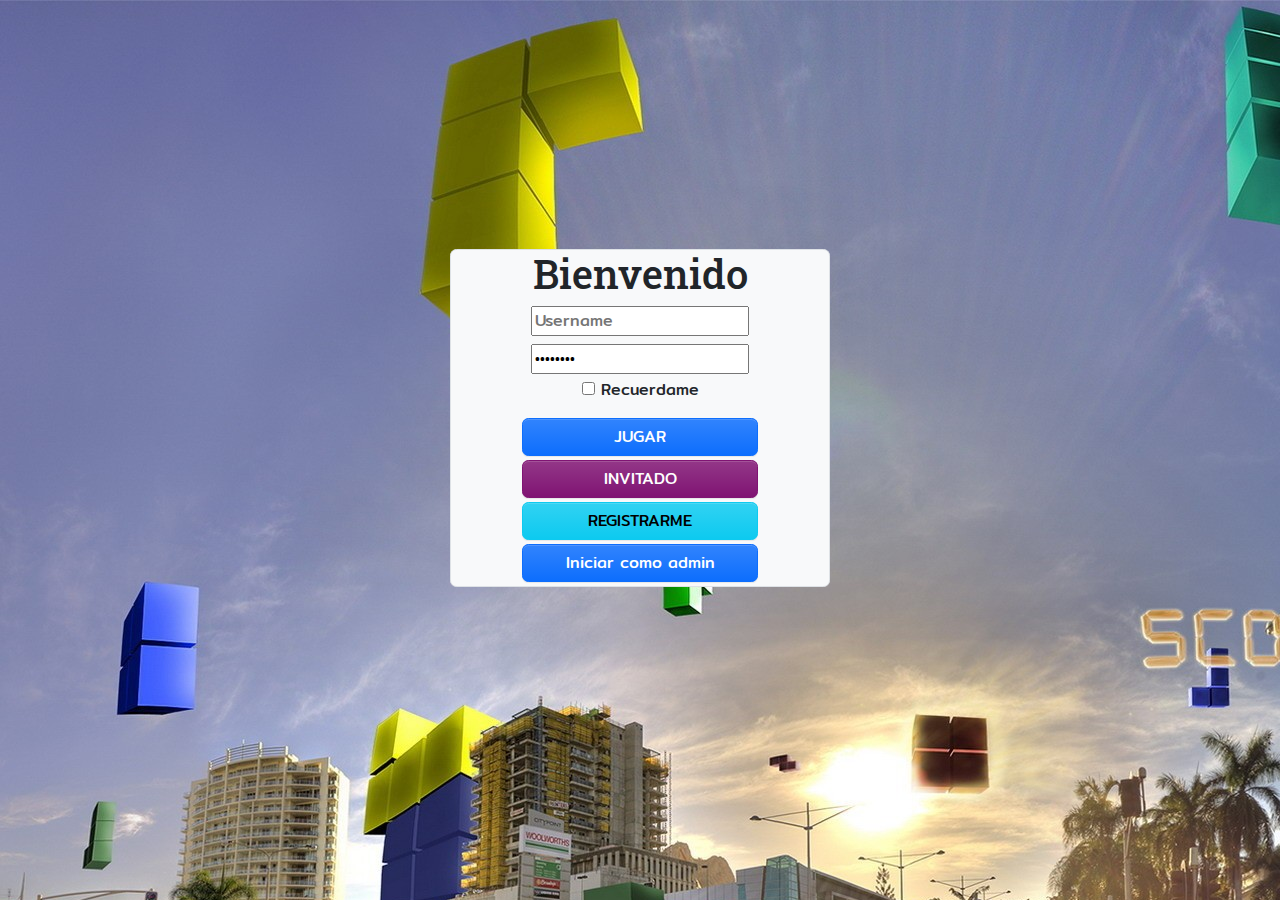
<file: index.html>
<!DOCTYPE html>
<html lang="es">
<head>
    <meta charset="UTF-8">
    <meta http-equiv="X-UA-Compatible" content="IE=edge">
    <meta name="viewport" content="width=device-width, initial-scale=1.0">
    <title>Inicio de sesion</title>
    
    <link rel="preconnect" href="https://fonts.googleapis.com">
    <link rel="preconnect" href="https://fonts.gstatic.com" crossorigin>
    <link href="https://fonts.googleapis.com/css2?family=Mitr&family=Press+Start+2P&family=Roboto+Slab:wght@600;700&display=swap" rel="stylesheet">
    
  <script type="module" crossorigin src="/assets/index.ade48056.js"></script>
  <link rel="stylesheet" href="/assets/index.e4f4c3e6.css">
</head>
<body id="login" class="img-fluid">
    <div class="container">
        <div class="row justify-content-center">
        <div class=" text-dark bg-light text-center border rounded col-xl-4" id="centro">
            <h1>Bienvenido</h1>
            <form class="mt-2">
              <div class="form-group d-block">
                  <div class="d-block col-s-12">
                      <input type="text" class="form-control" placeholder="Username" aria-describedby="addon-wrapping">
                  </div>
                  <div class="d-block mt-2">
                      <input type="password" value="Password">
                  </div>
              </div>
              <div class="form-group form-check mt-1">
                  <input class="form-check-input " type="checkbox" id="check">
                  <label class="form-check-label " for="check">Recuerdame</label>
              </div>
              <div>
                <a href="logeado.html"><button class="btn btn-primary mt-3 col-8" id="jugar">JUGAR</button></a>
                <a href="tetris.html"><button class="btn btn-success mt-1 col-8">INVITADO</button></a>
                <a href="registrarse.html"><button class="btn btn-info mt-1 col-8">REGISTRARME</button></a>
                <a href="panelAdministracion.html"><button class="btn btn-primary col-8 mt-1 mb-1">Iniciar como admin</button></a>
              </div>
          </form> 
        </div>
    </div>
    </div>
</body>
</html>
</file>
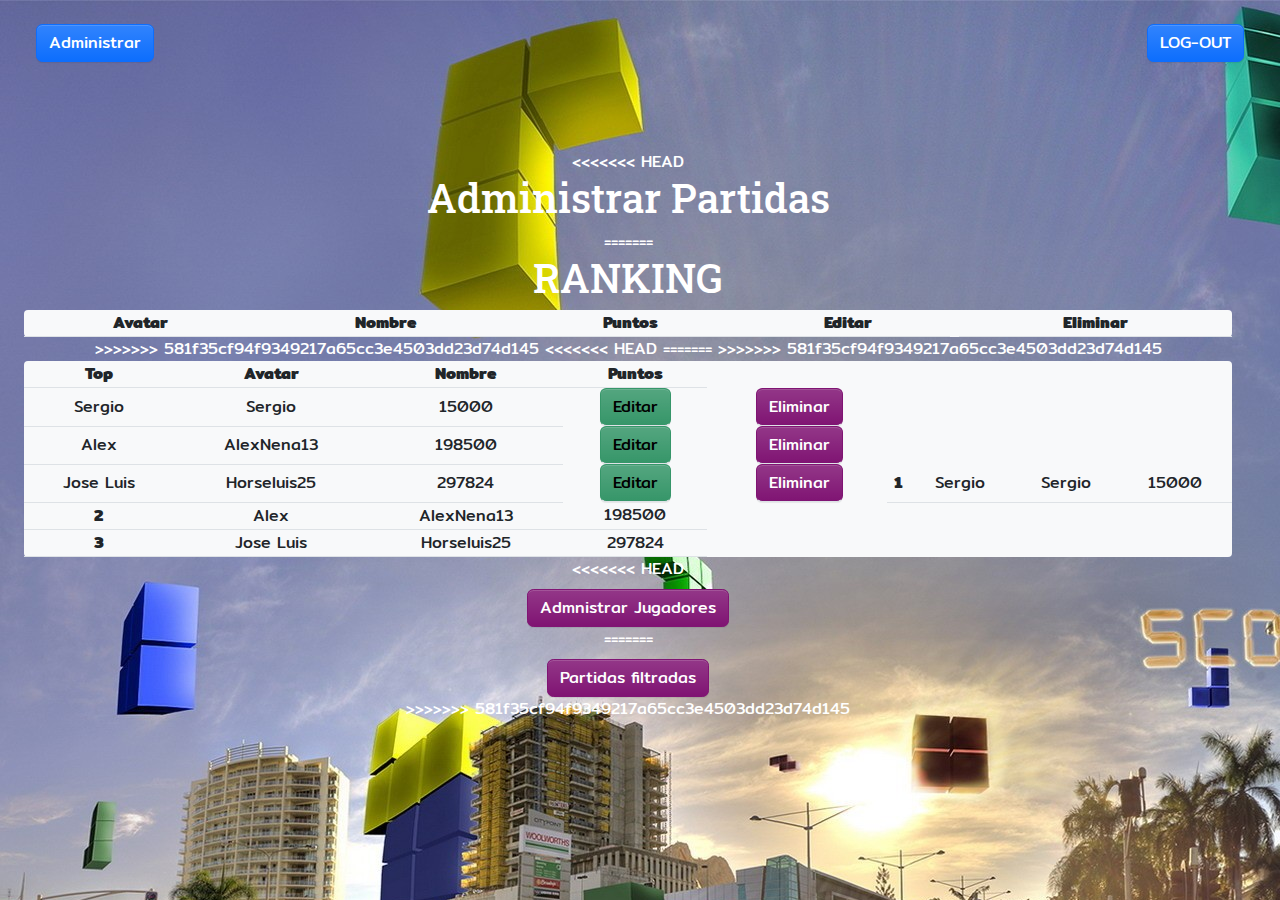
<file: admin.html>
<!DOCTYPE html>
<html lang="es">
<head>
    <meta charset="UTF-8">
    <meta http-equiv="X-UA-Compatible" content="IE=edge">
    <meta name="viewport" content="width=device-width, initial-scale=1.0">
    <title>Admin</title>

    <link rel="preconnect" href="https://fonts.googleapis.com">
    <link rel="preconnect" href="https://fonts.gstatic.com" crossorigin>
    <link href="https://fonts.googleapis.com/css2?family=Mitr&family=Press+Start+2P&family=Roboto+Slab:wght@600;700&display=swap" rel="stylesheet">
    <script type="module" src="assets/index.ade48056.js"></script>
    <link rel="stylesheet" href="assets/index.e4f4c3e6.css">
</head>
<body id="login">
    <div class="container-fluid btn-danger d-flex col-12">
        <div class=" col-6 d-flex">
            <div class="w-25 col-3">
                <a href="panelAdministracion.html"><button class="btn btn-primary">Administrar</button></a>
            </div>
            <div class="col-6 justify-content-center text-center">
            </div>
        </div>
        <div class="d-grid gap-2 mb-3  d-flex justify-content-end w-50 col-3">
            <a href="panelAdministracion.html"><button class="btn btn-primary text-right" type="button">LOG-OUT</button></a>
        </div>
    </div>
    <div class="row mt-4">
        <div class="row justify-content-center col-12 mt-5 text-center">
<<<<<<< HEAD
            <h1 class="fs-1">Administrar Partidas</h1>
            <div class="justify-content-start">
                <table class="table text-center col-12 rounded-1 table-striped bg-light text-dark">
                    <thead class="mt-5">
                     <tr>
                        <th scope="col" class= "border-bottom">Avatar</th>
                        <th scope="col" class= "border-bottom">Nombre</th>
                        <th scope="col" class= "border-bottom">Puntos</th>
                        <th scope="col" class="border-bottom">Editar</th>
                        <th></th>
                        <th scope="col" class="border-bottom">Eliminar</th>
=======
            <h1 class="fs-1">RANKING</h1>
            <div class="col-8">
                <table class="table text-center col-12 rounded-1 table-striped bg-light text-dark">
                    <thead class="mt-5">
                     <tr>
                        <th scope="col" class="border-bottom">Top</th>
                        <th scope="col" class= "border-bottom">Avatar</th>
                        <th scope="col" class= "border-bottom">Nombre</th>
                        <th scope="col" class= "border-bottom">Puntos</th>
>>>>>>> 581f35cf94f9349217a65cc3e4503dd23d74d145
                    </tr>
                    </thead>
                    <tbody>
                    <tr>
<<<<<<< HEAD
                        <td class= "border-bottom">Sergio</td>
                        <td class= "border-bottom">Sergio</td>
                        <td class= "border-bottom">15000</td>
                        <td class="btn btn-danger border-bottom">Editar</td>
                            <td></td>
                        <td class="btn btn-success border-bottom">Eliminar</td>
                    </tr>
                    <tr>
                        <td class= "border-bottom">Alex</td>
                        <td class= "border-bottom">AlexNena13</td>
                        <td class= "border-bottom">198500</td>
                        <td class="btn btn-danger border-bottom">Editar</td>
                            <td></td>
                        <td class="btn btn-success border-bottom">Eliminar</td>
                    </tr>
                    <tr>
                        <td class= "border-bottom">Jose Luis</td>
                        <td class= "border-bottom">Horseluis25</td>
                        <td class= "border-bottom">297824</td>
                        <td class="btn btn-danger border-bottom">Editar</td>
                            <td></td>
                        <td class="btn btn-success border-bottom">Eliminar</td>
=======
                        <th scope="row" class= "border-bottom">1</th>
                        <td class= "border-bottom">Sergio</td>
                        <td class= "border-bottom">Sergio</td>
                        <td class= "border-bottom">15000</td>
                    </tr>
                    <tr>
                        <th scope="row" class= "border-bottom">2</th>
                        <td class= "border-bottom">Alex</td>
                        <td class= "border-bottom">AlexNena13</td>
                        <td class= "border-bottom">198500</td>
                    </tr>
                    <tr>
                        <th scope="row" class= "border-bottom">3</th>
                        <td class= "border-bottom">Jose Luis</td>
                        <td class= "border-bottom">Horseluis25</td>
                        <td class= "border-bottom">297824</td>
>>>>>>> 581f35cf94f9349217a65cc3e4503dd23d74d145
                    </tr>
                    </tbody>
                </table>
                
            </div>
<<<<<<< HEAD
                <a href="editar.html"><button class="btn btn-success mt-2">Admnistrar Jugadores</button></a>
=======
                <a href="partidasGuardadas.html"><button class="btn btn-success mt-2">Partidas filtradas</button></a>
>>>>>>> 581f35cf94f9349217a65cc3e4503dd23d74d145
            </div>
        </div>
</body>
</html>
</file>
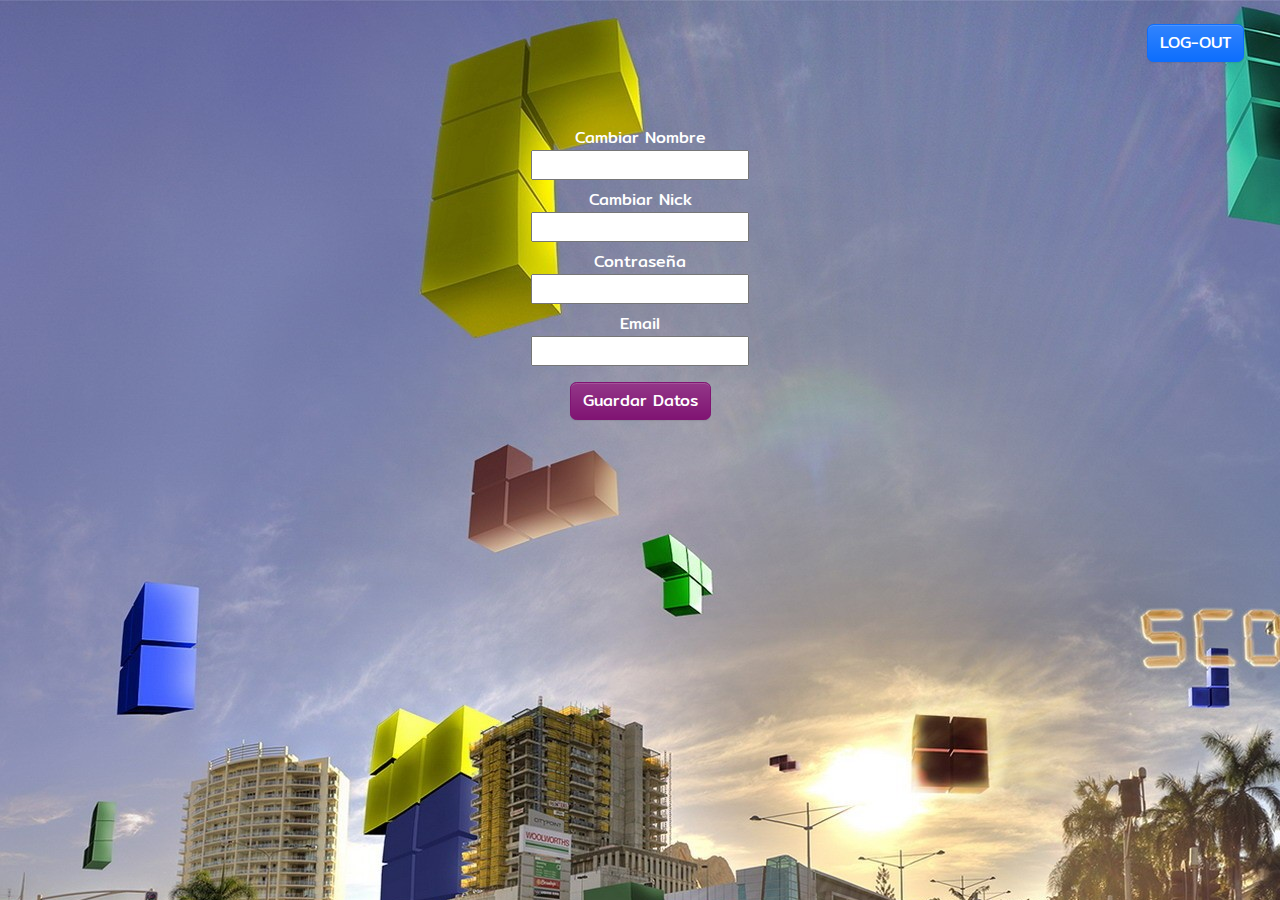
<file: editar2.html>
<!DOCTYPE html>
<html lang="en">
<head>
    <meta charset="UTF-8">
    <meta http-equiv="X-UA-Compatible" content="IE=edge">
    <meta name="viewport" content="width=device-width, initial-scale=1.0">
    <title>Document</title>
    <script type="module" src="assets/index.ade48056.js"></script>
    <link rel="stylesheet" href="assets/index.e4f4c3e6.css">
    <link rel="preconnect" href="https://fonts.googleapis.com">
    <link rel="preconnect" href="https://fonts.gstatic.com" crossorigin>
    <link href="https://fonts.googleapis.com/css2?family=Mitr&family=Press+Start+2P&family=Roboto+Slab:wght@600;700&display=swap" rel="stylesheet">
    <link href="https://cdn.jsdelivr.net/npm/bootstrap@5.3.0-alpha1/dist/css/bootstrap.min.css" rel="stylesheet" integrity="sha384-GLhlTQ8iRABdZLl6O3oVMWSktQOp6b7In1Zl3/Jr59b6EGGoI1aFkw7cmDA6j6gD" crossorigin="anonymous">
</head>
<body id="login">
    <div class="container-fluid btn-danger d-flex col-12">
        <div class=" col-6 d-flex">
            <div class="w-25 col-3">
               
            </div>
            <div class="col-6 justify-content-center text-center">
            </div>
        </div>
        <div class="d-grid gap-2 mb-3  d-flex justify-content-end w-50 col-3">
            <a href="logeado.html"><button class="btn btn-primary text-right" type="button">LOG-OUT</button></a>
        </div>
    </div>
    <div class="row mt-5">
        <div class="container-fluid justify-content-center col-12 col-xl-12 text-center">
        <div>
            <label for="name" class="text-left">Cambiar Nombre</label>
            </div>
            <input type="text">
            <div class="mt-2">
                <label for="name" class="text-left">Cambiar Nick</label>
            </div>
            <input type="text">
            <div class="mt-2">
                <label for="edad">Contraseña</label>
            </div>
            <input type="Password">
            <div class="mt-2">
                <label for="edad">Email</label>
            </div>
            <input type="email">
            <div class="mt-3">
                <a href="index.html"><button class="btn btn-success">Guardar Datos</button></a>
            </div>
        </div>
    </div>
</body>
</html>
</file>
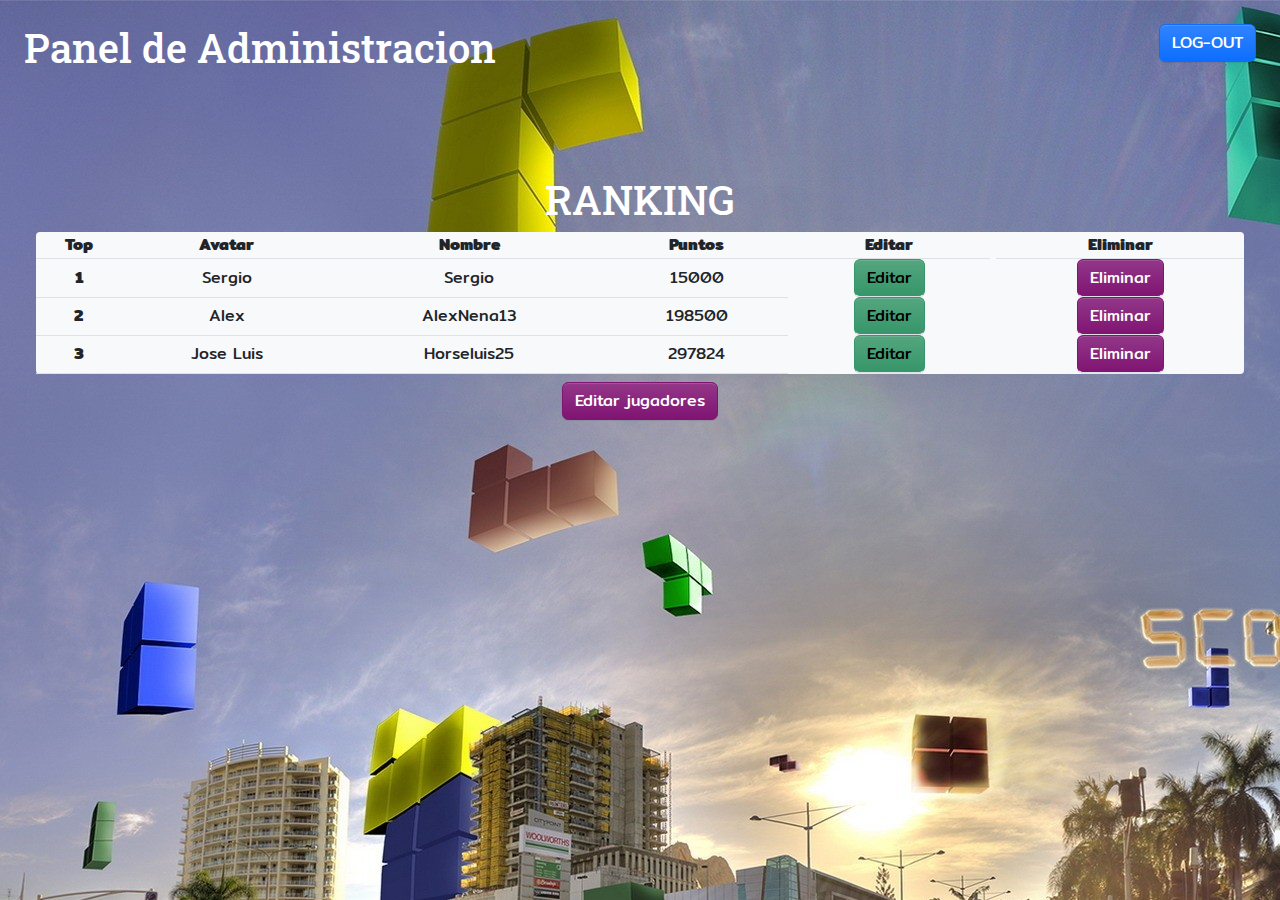
<file: panelAdministracion.html>
<!DOCTYPE html>
<html lang="es">
<head>
    <meta charset="UTF-8">
    <meta http-equiv="X-UA-Compatible" content="IE=edge">
    <meta name="viewport" content="width=device-width, initial-scale=1.0">
    <title>Panel Administracion</title>
    <link rel="preconnect" href="https://fonts.googleapis.com">
    <link rel="preconnect" href="https://fonts.gstatic.com" crossorigin>
    <link href="https://fonts.googleapis.com/css2?family=Mitr&family=Press+Start+2P&family=Roboto+Slab:wght@600;700&display=swap" rel="stylesheet">
    <script type="module" src="assets/index.ade48056.js"></script>
    <link rel="stylesheet" href="assets/index.e4f4c3e6.css">

</head>
<body id="login">
    <div class="row">
        <div class="container-fluid btn-danger d-flex col-xl-12 col-lg-12 col-sm-12 col-xs-12">
            <div class=" col-xl-6 d-flex col-lg-6 col-sm-6 col-10 text-left">
                <h1>Panel de Administracion</h1>
            </div>
            <div class="d-grid gap-2 mb-3  d-flex justify-content-end w-50 col-3 col-sm-6 col-2">
                <a href="index.html"><button class="btn btn-primary text-right" type="button">LOG-OUT</button></a>
            </div>
        </div>
   </div>
   <div class="row justify-content-center mt-5 text-center">
            <div class="row justify-content-center mt-5 text-center">
                <h1 class="fs-1">RANKING</h1>
                <div class="">
                    <table class="table text-center rounded-1 table-striped bg-light text-dark col-sm-12 col-md-12 col-12">
                        <thead class="mt-5">
                         <tr>
                            <th scope="col" class="border-bottom">Top</th>
                            <th scope="col" class= "border-bottom">Avatar</th>
                            <th scope="col" class= "border-bottom">Nombre</th>
                            <th scope="col" class= "border-bottom">Puntos</th>
                            <th scope="col" class="border-bottom">Editar</th>
                            <th></th>
                            <th scope="col" class="border-bottom">Eliminar</th>
                        </tr>
                        </thead>
                        <tbody>
                        <tr>
                            <th scope="row" class= "border-bottom">1</th>
                            <td class= "border-bottom">Sergio</td>
                            <td class= "border-bottom">Sergio</td>
                            <td class= "border-bottom">15000</td>
                            <td class="btn btn-danger border-bottom">Editar</td>
                            <td></td>
                            <td class="btn btn-success border-bottom">Eliminar</td>
                        </tr>
                        <tr>
                            <th scope="row" class= "border-bottom">2</th>
                            <td class= "border-bottom">Alex</td>
                            <td class= "border-bottom">AlexNena13</td>
                            <td class= "border-bottom">198500</td>
                            <td class="btn btn-danger border-bottom">Editar</td>
                            <td></td>
                            <td class="btn btn-success border-bottom">Eliminar</td>
                        </tr>
                        <tr>
                            <th scope="row" class= "border-bottom">3</th>
                            <td class= "border-bottom">Jose Luis</td>
                            <td class= "border-bottom">Horseluis25</td>
                            <td class= "border-bottom">297824</td>
                            <td class="btn btn-danger border-bottom">Editar</td>
                            <td></td>
                            <td class="btn btn-success border-bottom">Eliminar</td>
                        </tr>
                        </tbody>
                    </table>
                    
                </div>
                <a href="editar.html"><button class="btn btn-success mt-2">Editar jugadores</button></a>
                </div>
            </div>
</body>
</html>
</file>
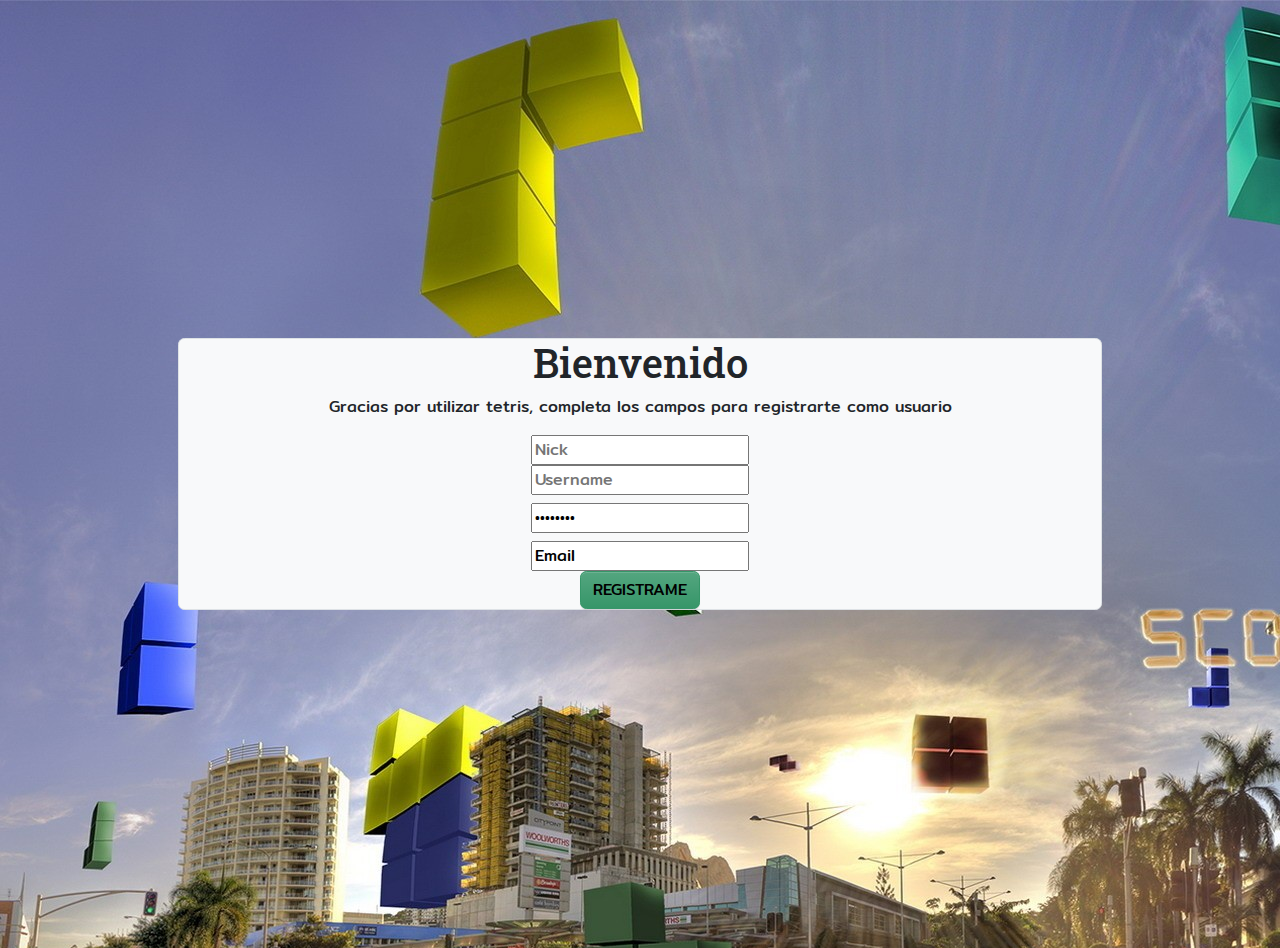
<file: registrarse.html>
<!DOCTYPE html>
<html lang="es">
<head>
    <meta charset="UTF-8">
    <meta http-equiv="X-UA-Compatible" content="IE=edge">
    <meta name="viewport" content="width=device-width, initial-scale=1.0">
    
    <link rel="preconnect" href="https://fonts.googleapis.com">
    <link rel="preconnect" href="https://fonts.gstatic.com" crossorigin>
    <link href="https://fonts.googleapis.com/css2?family=Mitr&family=Press+Start+2P&family=Roboto+Slab:wght@600;700&display=swap" rel="stylesheet">
    <link href="https://fonts.googleapis.com/css2?family=Mitr:wght@300&display=swap" rel="stylesheet">
    <script type="module" src="assets/index.ade48056.js"></script>
    <link rel="stylesheet" href="assets/index.e4f4c3e6.css">
    <title>Registro</title>
</head>
<body id="login">
    <div class="container-fluid">
     
        <div class="row justify-content-center align-items-center vh-100">
          <div class="col-9 bg-light text-dark text-center border rounded  col-auto ">
            <h1>Bienvenido</h1>
            <p>Gracias por utilizar tetris, completa los campos para registrarte como usuario</p>
            <form class="mt-2">
              <div class="form-group d-block">
                  <div class="d-block">
                      <input type="text" class="form-control" placeholder="Nick" aria-describedby="addon-wrapping">
                  </div>
                  <div class="d-block">
                      <input type="text" class="form-control" placeholder="Username" aria-describedby="addon-wrapping">
                  </div>
                  <div class="d-block mt-2">
                      <input type="password" value="Password">
                  </div>
                  <div class="d-block mt-2">
                    <input type="email" value="Email" aria-describedby="addon-wrapping">
                </div>
                
              </div>
            </form> 
            <a href="index.html"><button class="btn btn-danger">REGISTRAME</button></a>
        </div>
        </div>
    </div>
</body>
</html>
</file>
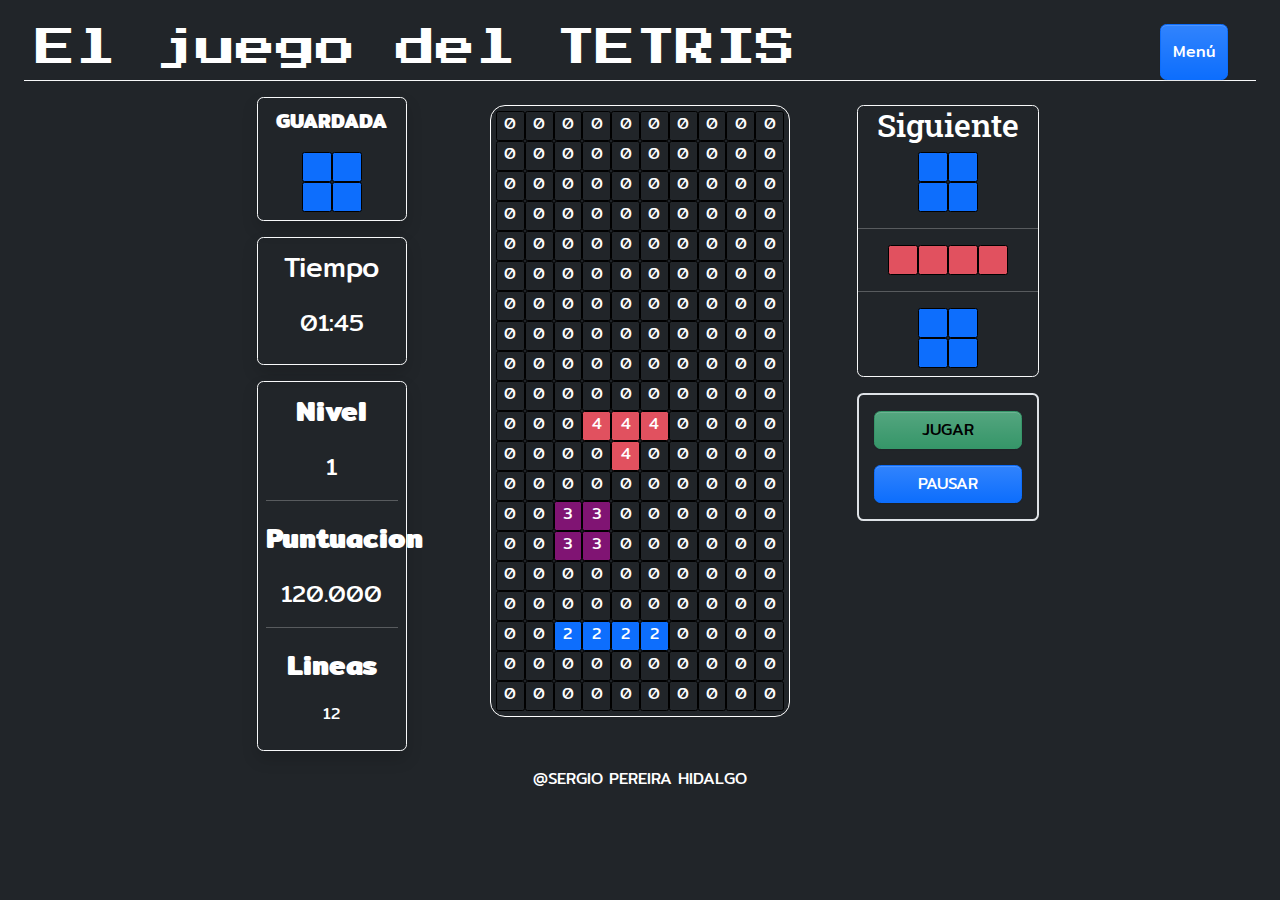
<file: tetris.html>
<!doctype html>
<html lang="en">
  <head>
    <meta charset="utf-8">
    <meta name="viewport" content="width=device-width, initial-scale=1">
    <title>Bootstrap w/ Vite</title>
    <link rel="stylesheet" href="assets/index.e4f4c3e6.css">
    <link rel="preconnect" href="https://fonts.googleapis.com">
    <link rel="preconnect" href="https://fonts.gstatic.com" crossorigin>
    <link href="https://fonts.googleapis.com/css2?family=Mitr&family=Press+Start+2P&family=Roboto+Slab:wght@600;700&display=swap" rel="stylesheet">
    <link href="https://fonts.googleapis.com/css2?family=Mitr:wght@300&display=swap" rel="stylesheet">

    <script type="module" src="assets/index.ade48056.js"></script>
    <link rel="stylesheet" href="assets/index.e4f4c3e6.css">
  </head>
  <body>
    <header>
      <div class="container-fluid bg-principal border-bottom border-light">
        <div class="row">
          <div class="col d-flex justify-content-between">
            <h1 id="titulo">El juego del TETRIS</h1>
            <button type="button" class="btn btn-primary me-3" data-bs-toggle="offcanvas" data-bs-target="#offcanvasExample">Menú</button>
          </div>
        </div>
      </div>
    </header>
    <main>
      <!--Creamos un container fluid con color de fondo secundario-->
      
      <div class="container-fluid bg-principal ">
        <!--Ponemos row siempre-->
        <div class="row">
            <div class="col-6  rounded order-last text-center col-md-12  offset-md-0 offset-lg-2 col-lg-2 order-lg-0 ">
              <div class="text-center rounded m-3 p-2 mb-3 shadow border border-light">
                <p class="fs-5 fw-bold fs-lg-5">GUARDADA</p>
                <div class="pieza">
                  <div class="piezaFila justify-content-center">
                    <div class="celda bg-primary"></div>
                    <div class="celda bg-primary"></div>
                  </div>
                  <div class="piezaFila justify-content-center">
                    <div class="celda bg-primary"></div>
                    <div class="celda bg-primary"></div>
                  </div>
                </div>
              </div>
              <div class="text-center rounded m-3 p-2 shadow  border border-light">
                <p class="fs-3">Tiempo</p>
                <P class="fs-4">01:45</P>
              </div>
              <div class="text-center rounded m-3 p-2 shadow  border border-light">
                <p class="fs-3 fw-bold">Nivel</p>
                <P class="fs-4">1</P>
                <hr>
                <p class="fs-3 fw-bold">Puntuacion</p>
                <p class="fs-4">120.000</p>
                <hr>
                <p class="fs-3 fw-bold">Lineas</p>
                <p>12</p>
              </div>
            </div>
            <div class="col-12 bg-principal  rounded text-center col-md-5 col-lg-4 mt-4 ">
              <div class="rounded d-flex border-light justify-content-center">
                <div id="panel">
                  
                </div>
              </div>
            </div>
            <div class="col-6 text-center col-md-3 col-lg-2 offset-md-0 mt-2">
              <div class="border border-light border border-light rounded mt-3">
              <H2>Siguiente</H2>
              <div class="pieza ">
                <div class="piezaFila justify-content-center">
                  <div class="celda bg-primary"></div>
                  <div class="celda bg-primary"></div>
                </div>
                <div class="piezaFila justify-content-center">
                  <div class="celda bg-primary"></div>
                  <div class="celda bg-primary"></div>
                </div>
              </div>
              <hr>
              <div class="piezaFila justify-content-center">
                <div class="celda bg-warning"></div>
                <div class="celda bg-warning"></div>
                <div class="celda bg-warning"></div>
                <div class="celda bg-warning"></div>
              </div>
              <hr>
              <div class="pieza">
                <div class="piezaFila justify-content-center">
                  <div class="celda bg-primary"></div>
                  <div class="celda bg-primary"></div>
                </div>
                <div class="piezaFila justify-content-center mb-2">
                  <div class="celda bg-primary"></div>
                  <div class="celda bg-primary"></div>
                </div>
              </div>
              <div>
              </div>
              </div>
              <div class="border border-2 rounded mt-3">
                <div class="mt-2">
                  <div class="d-grid gap-2 mt-3 mb-3 d-flex justify-content-center">
                    <button class="btn btn-danger  col-10" type="button" id="jugar">JUGAR</button>
                  </div>
                  <div class="d-grid gap-2 mb-3  d-flex justify-content-center">
                    <button class="btn btn-primary col-10" type="button">PAUSAR</button>
                  </div>
              
              </div>
              </div>
            </div>
            
        </div>
      </div>
    </main>
    <footer>
      <div class="container-fluid bg-principal">
        <div class="row">
          <div class="text-center">
            <p>@SERGIO PEREIRA HIDALGO</p>
          </div>
        </div>
      </div>
    </footer>


    <!-- Boton Menú, ya estaba puesto -->
    <div class="container py-4 px-3 mx-auto">
      <div class="offcanvas offcanvas-end" tabindex="-1" id="offcanvasExample" aria-labelledby="offcanvasExampleLabel">
        <div class="offcanvas-header">
          <h5 class="offcanvas-title" id="offcanvasExampleLabel">Offcanvas</h5>
          <button type="button" class="btn-close text-reset" data-bs-dismiss="offcanvas" aria-label="Close"></button>
        </div>
        <div class="offcanvas-body">
          <div>
            Some text as placeholder. In real life you can have the elements you have chosen. Like, text, images, lists, etc.
          </div>
          <div class="dropdown mt-3">
            <button class="btn btn-secondary dropdown-toggle" type="button" id="dropdownMenuButton" data-bs-toggle="dropdown">
              Dropdown button
            </button>
            <ul class="dropdown-menu" aria-labelledby="dropdownMenuButton">
              <li><a class="dropdown-item" href="#">Action</a></li>
              <li><a class="dropdown-item" href="#">Another action</a></li>
              <li><a class="dropdown-item" href="#">Something else here</a></li>
            </ul>
          </div>
        </div>
      </div>
    </div>
  </body>
  <script>
   
        
  </script>
</html>
</file>
<file: assets/index.e4f4c3e6.css>
@charset "UTF-8";:root{--bs-blue: #0d6efd;--bs-indigo: #6610f2;--bs-purple: #6f42c1;--bs-pink: #d63384;--bs-red: #dc3545;--bs-orange: #fd7e14;--bs-yellow: #ffc107;--bs-green: #198754;--bs-teal: #20c997;--bs-cyan: #0dcaf0;--bs-black: #000;--bs-white: #fff;--bs-gray: #6c757d;--bs-gray-dark: #343a40;--bs-gray-100: #f8f9fa;--bs-gray-200: #e9ecef;--bs-gray-300: #dee2e6;--bs-gray-400: #ced4da;--bs-gray-500: #adb5bd;--bs-gray-600: #6c757d;--bs-gray-700: #495057;--bs-gray-800: #343a40;--bs-gray-900: #212529;--bs-primary: #0d6efd;--bs-secondary: #6c757d;--bs-success: #801473;--bs-info: #0dcaf0;--bs-warning: #E1515F;--bs-danger: #369669;--bs-light: #f8f9fa;--bs-dark: #212529;--bs-primary-rgb: 13, 110, 253;--bs-secondary-rgb: 108, 117, 125;--bs-success-rgb: 128, 20, 115;--bs-info-rgb: 13, 202, 240;--bs-warning-rgb: 225, 81, 95;--bs-danger-rgb: 54, 150, 105;--bs-light-rgb: 248, 249, 250;--bs-dark-rgb: 33, 37, 41;--bs-white-rgb: 255, 255, 255;--bs-black-rgb: 0, 0, 0;--bs-body-color-rgb: 51, 51, 51;--bs-body-bg-rgb: 255, 255, 255;--bs-font-sans-serif: system-ui, -apple-system, "Segoe UI", Roboto, "Helvetica Neue", "Noto Sans", "Liberation Sans", Arial, sans-serif, "Apple Color Emoji", "Segoe UI Emoji", "Segoe UI Symbol", "Noto Color Emoji";--bs-font-monospace: SFMono-Regular, Menlo, Monaco, Consolas, "Liberation Mono", "Courier New", monospace;--bs-gradient: linear-gradient(180deg, rgba(255, 255, 255, .15), rgba(255, 255, 255, 0));--bs-body-font-family: var(--bs-font-sans-serif);--bs-body-font-size: 1rem;--bs-body-font-weight: 400;--bs-body-line-height: 1.5;--bs-body-color: #333;--bs-body-bg: #fff;--bs-border-width: 1px;--bs-border-style: solid;--bs-border-color: #dee2e6;--bs-border-color-translucent: rgba(0, 0, 0, .175);--bs-border-radius: .4rem;--bs-border-radius-sm: .25rem;--bs-border-radius-lg: .5rem;--bs-border-radius-xl: 1rem;--bs-border-radius-2xl: 2rem;--bs-border-radius-pill: 50rem;--bs-link-color: #0d6efd;--bs-link-hover-color: #0a58ca;--bs-code-color: #d63384;--bs-highlight-bg: #fff3cd}*,*:before,*:after{box-sizing:border-box}@media (prefers-reduced-motion: no-preference){:root{scroll-behavior:smooth}}body{margin:0;font-family:var(--bs-body-font-family);font-size:var(--bs-body-font-size);font-weight:var(--bs-body-font-weight);line-height:var(--bs-body-line-height);color:var(--bs-body-color);text-align:var(--bs-body-text-align);background-color:var(--bs-body-bg);-webkit-text-size-adjust:100%;-webkit-tap-highlight-color:rgba(0,0,0,0)}hr{margin:1rem 0;color:inherit;border:0;border-top:1px solid;opacity:.25}h6,.h6,h5,.h5,h4,.h4,h3,.h3,h2,.h2,h1,.h1{margin-top:0;margin-bottom:.5rem;font-family:Roboto Slab,serif;font-weight:500;line-height:1.2}h1,.h1{font-size:calc(1.375rem + 1.5vw)}@media (min-width: 1200px){h1,.h1{font-size:2.5rem}}h2,.h2{font-size:calc(1.325rem + .9vw)}@media (min-width: 1200px){h2,.h2{font-size:2rem}}h3,.h3{font-size:calc(1.3rem + .6vw)}@media (min-width: 1200px){h3,.h3{font-size:1.75rem}}h4,.h4{font-size:calc(1.275rem + .3vw)}@media (min-width: 1200px){h4,.h4{font-size:1.5rem}}h5,.h5{font-size:1.25rem}h6,.h6{font-size:1rem}p{margin-top:0;margin-bottom:1rem}abbr[title]{text-decoration:underline dotted;cursor:help;text-decoration-skip-ink:none}address{margin-bottom:1rem;font-style:normal;line-height:inherit}ol,ul{padding-left:2rem}ol,ul,dl{margin-top:0;margin-bottom:1rem}ol ol,ul ul,ol ul,ul ol{margin-bottom:0}dt{font-weight:700}dd{margin-bottom:.5rem;margin-left:0}blockquote{margin:0 0 1rem}b,strong{font-weight:bolder}small,.small{font-size:.875em}mark,.mark{padding:.1875em;background-color:var(--bs-highlight-bg)}sub,sup{position:relative;font-size:.75em;line-height:0;vertical-align:baseline}sub{bottom:-.25em}sup{top:-.5em}a{color:var(--bs-link-color);text-decoration:underline}a:hover{color:var(--bs-link-hover-color)}a:not([href]):not([class]),a:not([href]):not([class]):hover{color:inherit;text-decoration:none}pre,code,kbd,samp{font-family:var(--bs-font-monospace);font-size:1em}pre{display:block;margin-top:0;margin-bottom:1rem;overflow:auto;font-size:.875em}pre code{font-size:inherit;color:inherit;word-break:normal}code{font-size:.875em;color:var(--bs-code-color);word-wrap:break-word}a>code{color:inherit}kbd{padding:.1875rem .375rem;font-size:.875em;color:var(--bs-body-bg);background-color:var(--bs-body-color);border-radius:.25rem}kbd kbd{padding:0;font-size:1em}figure{margin:0 0 1rem}img,svg{vertical-align:middle}table{caption-side:bottom;border-collapse:collapse}caption{padding-top:.5rem;padding-bottom:.5rem;color:#6c757d;text-align:left}th{text-align:inherit;text-align:-webkit-match-parent}thead,tbody,tfoot,tr,td,th{border-color:inherit;border-style:solid;border-width:0}label{display:inline-block}button{border-radius:0}button:focus:not(:focus-visible){outline:0}input,button,select,optgroup,textarea{margin:0;font-family:inherit;font-size:inherit;line-height:inherit}button,select{text-transform:none}[role=button]{cursor:pointer}select{word-wrap:normal}select:disabled{opacity:1}[list]:not([type=date]):not([type=datetime-local]):not([type=month]):not([type=week]):not([type=time])::-webkit-calendar-picker-indicator{display:none!important}button,[type=button],[type=reset],[type=submit]{-webkit-appearance:button}button:not(:disabled),[type=button]:not(:disabled),[type=reset]:not(:disabled),[type=submit]:not(:disabled){cursor:pointer}::-moz-focus-inner{padding:0;border-style:none}textarea{resize:vertical}fieldset{min-width:0;padding:0;margin:0;border:0}legend{float:left;width:100%;padding:0;margin-bottom:.5rem;font-size:calc(1.275rem + .3vw);line-height:inherit}@media (min-width: 1200px){legend{font-size:1.5rem}}legend+*{clear:left}::-webkit-datetime-edit-fields-wrapper,::-webkit-datetime-edit-text,::-webkit-datetime-edit-minute,::-webkit-datetime-edit-hour-field,::-webkit-datetime-edit-day-field,::-webkit-datetime-edit-month-field,::-webkit-datetime-edit-year-field{padding:0}::-webkit-inner-spin-button{height:auto}[type=search]{outline-offset:-2px;-webkit-appearance:textfield}::-webkit-search-decoration{-webkit-appearance:none}::-webkit-color-swatch-wrapper{padding:0}::file-selector-button{font:inherit;-webkit-appearance:button}output{display:inline-block}iframe{border:0}summary{display:list-item;cursor:pointer}progress{vertical-align:baseline}[hidden]{display:none!important}.lead{font-size:1.25rem;font-weight:300}.display-1{font-size:calc(1.625rem + 4.5vw);font-weight:300;line-height:1.2}@media (min-width: 1200px){.display-1{font-size:5rem}}.display-2{font-size:calc(1.575rem + 3.9vw);font-weight:300;line-height:1.2}@media (min-width: 1200px){.display-2{font-size:4.5rem}}.display-3{font-size:calc(1.525rem + 3.3vw);font-weight:300;line-height:1.2}@media (min-width: 1200px){.display-3{font-size:4rem}}.display-4{font-size:calc(1.475rem + 2.7vw);font-weight:300;line-height:1.2}@media (min-width: 1200px){.display-4{font-size:3.5rem}}.display-5{font-size:calc(1.425rem + 2.1vw);font-weight:300;line-height:1.2}@media (min-width: 1200px){.display-5{font-size:3rem}}.display-6{font-size:calc(1.375rem + 1.5vw);font-weight:300;line-height:1.2}@media (min-width: 1200px){.display-6{font-size:2.5rem}}.list-unstyled,.list-inline{padding-left:0;list-style:none}.list-inline-item{display:inline-block}.list-inline-item:not(:last-child){margin-right:.5rem}.initialism{font-size:.875em;text-transform:uppercase}.blockquote{margin-bottom:1rem;font-size:1.25rem}.blockquote>:last-child{margin-bottom:0}.blockquote-footer{margin-top:-1rem;margin-bottom:1rem;font-size:.875em;color:#6c757d}.blockquote-footer:before{content:"\2014\a0"}.container,.container-fluid,.container-xxl,.container-xl,.container-lg,.container-md,.container-sm{--bs-gutter-x: 1.5rem;--bs-gutter-y: 0;width:100%;padding-right:calc(var(--bs-gutter-x) * .5);padding-left:calc(var(--bs-gutter-x) * .5);margin-right:auto;margin-left:auto}@media (min-width: 576px){.container-sm,.container{max-width:540px}}@media (min-width: 768px){.container-md,.container-sm,.container{max-width:720px}}@media (min-width: 992px){.container-lg,.container-md,.container-sm,.container{max-width:960px}}@media (min-width: 1200px){.container-xl,.container-lg,.container-md,.container-sm,.container{max-width:1140px}}@media (min-width: 1400px){.container-xxl,.container-xl,.container-lg,.container-md,.container-sm,.container{max-width:1320px}}.row{--bs-gutter-x: 1.5rem;--bs-gutter-y: 0;display:flex;flex-wrap:wrap;margin-top:calc(-1 * var(--bs-gutter-y));margin-right:calc(-.5 * var(--bs-gutter-x));margin-left:calc(-.5 * var(--bs-gutter-x))}.row>*{flex-shrink:0;width:100%;max-width:100%;padding-right:calc(var(--bs-gutter-x) * .5);padding-left:calc(var(--bs-gutter-x) * .5);margin-top:var(--bs-gutter-y)}.col{flex:1 0 0%}.row-cols-auto>*{flex:0 0 auto;width:auto}.row-cols-1>*{flex:0 0 auto;width:100%}.row-cols-2>*{flex:0 0 auto;width:50%}.row-cols-3>*{flex:0 0 auto;width:33.3333333333%}.row-cols-4>*{flex:0 0 auto;width:25%}.row-cols-5>*{flex:0 0 auto;width:20%}.row-cols-6>*{flex:0 0 auto;width:16.6666666667%}.col-auto{flex:0 0 auto;width:auto}.col-1{flex:0 0 auto;width:8.33333333%}.col-2{flex:0 0 auto;width:16.66666667%}.col-3{flex:0 0 auto;width:25%}.col-4{flex:0 0 auto;width:33.33333333%}.col-5{flex:0 0 auto;width:41.66666667%}.col-6{flex:0 0 auto;width:50%}.col-7{flex:0 0 auto;width:58.33333333%}.col-8{flex:0 0 auto;width:66.66666667%}.col-9{flex:0 0 auto;width:75%}.col-10{flex:0 0 auto;width:83.33333333%}.col-11{flex:0 0 auto;width:91.66666667%}.col-12{flex:0 0 auto;width:100%}.offset-1{margin-left:8.33333333%}.offset-2{margin-left:16.66666667%}.offset-3{margin-left:25%}.offset-4{margin-left:33.33333333%}.offset-5{margin-left:41.66666667%}.offset-6{margin-left:50%}.offset-7{margin-left:58.33333333%}.offset-8{margin-left:66.66666667%}.offset-9{margin-left:75%}.offset-10{margin-left:83.33333333%}.offset-11{margin-left:91.66666667%}.g-0,.gx-0{--bs-gutter-x: 0}.g-0,.gy-0{--bs-gutter-y: 0}.g-1,.gx-1{--bs-gutter-x: .25rem}.g-1,.gy-1{--bs-gutter-y: .25rem}.g-2,.gx-2{--bs-gutter-x: .5rem}.g-2,.gy-2{--bs-gutter-y: .5rem}.g-3,.gx-3{--bs-gutter-x: 1rem}.g-3,.gy-3{--bs-gutter-y: 1rem}.g-4,.gx-4{--bs-gutter-x: 1.5rem}.g-4,.gy-4{--bs-gutter-y: 1.5rem}.g-5,.gx-5{--bs-gutter-x: 3rem}.g-5,.gy-5{--bs-gutter-y: 3rem}@media (min-width: 576px){.col-sm{flex:1 0 0%}.row-cols-sm-auto>*{flex:0 0 auto;width:auto}.row-cols-sm-1>*{flex:0 0 auto;width:100%}.row-cols-sm-2>*{flex:0 0 auto;width:50%}.row-cols-sm-3>*{flex:0 0 auto;width:33.3333333333%}.row-cols-sm-4>*{flex:0 0 auto;width:25%}.row-cols-sm-5>*{flex:0 0 auto;width:20%}.row-cols-sm-6>*{flex:0 0 auto;width:16.6666666667%}.col-sm-auto{flex:0 0 auto;width:auto}.col-sm-1{flex:0 0 auto;width:8.33333333%}.col-sm-2{flex:0 0 auto;width:16.66666667%}.col-sm-3{flex:0 0 auto;width:25%}.col-sm-4{flex:0 0 auto;width:33.33333333%}.col-sm-5{flex:0 0 auto;width:41.66666667%}.col-sm-6{flex:0 0 auto;width:50%}.col-sm-7{flex:0 0 auto;width:58.33333333%}.col-sm-8{flex:0 0 auto;width:66.66666667%}.col-sm-9{flex:0 0 auto;width:75%}.col-sm-10{flex:0 0 auto;width:83.33333333%}.col-sm-11{flex:0 0 auto;width:91.66666667%}.col-sm-12{flex:0 0 auto;width:100%}.offset-sm-0{margin-left:0}.offset-sm-1{margin-left:8.33333333%}.offset-sm-2{margin-left:16.66666667%}.offset-sm-3{margin-left:25%}.offset-sm-4{margin-left:33.33333333%}.offset-sm-5{margin-left:41.66666667%}.offset-sm-6{margin-left:50%}.offset-sm-7{margin-left:58.33333333%}.offset-sm-8{margin-left:66.66666667%}.offset-sm-9{margin-left:75%}.offset-sm-10{margin-left:83.33333333%}.offset-sm-11{margin-left:91.66666667%}.g-sm-0,.gx-sm-0{--bs-gutter-x: 0}.g-sm-0,.gy-sm-0{--bs-gutter-y: 0}.g-sm-1,.gx-sm-1{--bs-gutter-x: .25rem}.g-sm-1,.gy-sm-1{--bs-gutter-y: .25rem}.g-sm-2,.gx-sm-2{--bs-gutter-x: .5rem}.g-sm-2,.gy-sm-2{--bs-gutter-y: .5rem}.g-sm-3,.gx-sm-3{--bs-gutter-x: 1rem}.g-sm-3,.gy-sm-3{--bs-gutter-y: 1rem}.g-sm-4,.gx-sm-4{--bs-gutter-x: 1.5rem}.g-sm-4,.gy-sm-4{--bs-gutter-y: 1.5rem}.g-sm-5,.gx-sm-5{--bs-gutter-x: 3rem}.g-sm-5,.gy-sm-5{--bs-gutter-y: 3rem}}@media (min-width: 768px){.col-md{flex:1 0 0%}.row-cols-md-auto>*{flex:0 0 auto;width:auto}.row-cols-md-1>*{flex:0 0 auto;width:100%}.row-cols-md-2>*{flex:0 0 auto;width:50%}.row-cols-md-3>*{flex:0 0 auto;width:33.3333333333%}.row-cols-md-4>*{flex:0 0 auto;width:25%}.row-cols-md-5>*{flex:0 0 auto;width:20%}.row-cols-md-6>*{flex:0 0 auto;width:16.6666666667%}.col-md-auto{flex:0 0 auto;width:auto}.col-md-1{flex:0 0 auto;width:8.33333333%}.col-md-2{flex:0 0 auto;width:16.66666667%}.col-md-3{flex:0 0 auto;width:25%}.col-md-4{flex:0 0 auto;width:33.33333333%}.col-md-5{flex:0 0 auto;width:41.66666667%}.col-md-6{flex:0 0 auto;width:50%}.col-md-7{flex:0 0 auto;width:58.33333333%}.col-md-8{flex:0 0 auto;width:66.66666667%}.col-md-9{flex:0 0 auto;width:75%}.col-md-10{flex:0 0 auto;width:83.33333333%}.col-md-11{flex:0 0 auto;width:91.66666667%}.col-md-12{flex:0 0 auto;width:100%}.offset-md-0{margin-left:0}.offset-md-1{margin-left:8.33333333%}.offset-md-2{margin-left:16.66666667%}.offset-md-3{margin-left:25%}.offset-md-4{margin-left:33.33333333%}.offset-md-5{margin-left:41.66666667%}.offset-md-6{margin-left:50%}.offset-md-7{margin-left:58.33333333%}.offset-md-8{margin-left:66.66666667%}.offset-md-9{margin-left:75%}.offset-md-10{margin-left:83.33333333%}.offset-md-11{margin-left:91.66666667%}.g-md-0,.gx-md-0{--bs-gutter-x: 0}.g-md-0,.gy-md-0{--bs-gutter-y: 0}.g-md-1,.gx-md-1{--bs-gutter-x: .25rem}.g-md-1,.gy-md-1{--bs-gutter-y: .25rem}.g-md-2,.gx-md-2{--bs-gutter-x: .5rem}.g-md-2,.gy-md-2{--bs-gutter-y: .5rem}.g-md-3,.gx-md-3{--bs-gutter-x: 1rem}.g-md-3,.gy-md-3{--bs-gutter-y: 1rem}.g-md-4,.gx-md-4{--bs-gutter-x: 1.5rem}.g-md-4,.gy-md-4{--bs-gutter-y: 1.5rem}.g-md-5,.gx-md-5{--bs-gutter-x: 3rem}.g-md-5,.gy-md-5{--bs-gutter-y: 3rem}}@media (min-width: 992px){.col-lg{flex:1 0 0%}.row-cols-lg-auto>*{flex:0 0 auto;width:auto}.row-cols-lg-1>*{flex:0 0 auto;width:100%}.row-cols-lg-2>*{flex:0 0 auto;width:50%}.row-cols-lg-3>*{flex:0 0 auto;width:33.3333333333%}.row-cols-lg-4>*{flex:0 0 auto;width:25%}.row-cols-lg-5>*{flex:0 0 auto;width:20%}.row-cols-lg-6>*{flex:0 0 auto;width:16.6666666667%}.col-lg-auto{flex:0 0 auto;width:auto}.col-lg-1{flex:0 0 auto;width:8.33333333%}.col-lg-2{flex:0 0 auto;width:16.66666667%}.col-lg-3{flex:0 0 auto;width:25%}.col-lg-4{flex:0 0 auto;width:33.33333333%}.col-lg-5{flex:0 0 auto;width:41.66666667%}.col-lg-6{flex:0 0 auto;width:50%}.col-lg-7{flex:0 0 auto;width:58.33333333%}.col-lg-8{flex:0 0 auto;width:66.66666667%}.col-lg-9{flex:0 0 auto;width:75%}.col-lg-10{flex:0 0 auto;width:83.33333333%}.col-lg-11{flex:0 0 auto;width:91.66666667%}.col-lg-12{flex:0 0 auto;width:100%}.offset-lg-0{margin-left:0}.offset-lg-1{margin-left:8.33333333%}.offset-lg-2{margin-left:16.66666667%}.offset-lg-3{margin-left:25%}.offset-lg-4{margin-left:33.33333333%}.offset-lg-5{margin-left:41.66666667%}.offset-lg-6{margin-left:50%}.offset-lg-7{margin-left:58.33333333%}.offset-lg-8{margin-left:66.66666667%}.offset-lg-9{margin-left:75%}.offset-lg-10{margin-left:83.33333333%}.offset-lg-11{margin-left:91.66666667%}.g-lg-0,.gx-lg-0{--bs-gutter-x: 0}.g-lg-0,.gy-lg-0{--bs-gutter-y: 0}.g-lg-1,.gx-lg-1{--bs-gutter-x: .25rem}.g-lg-1,.gy-lg-1{--bs-gutter-y: .25rem}.g-lg-2,.gx-lg-2{--bs-gutter-x: .5rem}.g-lg-2,.gy-lg-2{--bs-gutter-y: .5rem}.g-lg-3,.gx-lg-3{--bs-gutter-x: 1rem}.g-lg-3,.gy-lg-3{--bs-gutter-y: 1rem}.g-lg-4,.gx-lg-4{--bs-gutter-x: 1.5rem}.g-lg-4,.gy-lg-4{--bs-gutter-y: 1.5rem}.g-lg-5,.gx-lg-5{--bs-gutter-x: 3rem}.g-lg-5,.gy-lg-5{--bs-gutter-y: 3rem}}@media (min-width: 1200px){.col-xl{flex:1 0 0%}.row-cols-xl-auto>*{flex:0 0 auto;width:auto}.row-cols-xl-1>*{flex:0 0 auto;width:100%}.row-cols-xl-2>*{flex:0 0 auto;width:50%}.row-cols-xl-3>*{flex:0 0 auto;width:33.3333333333%}.row-cols-xl-4>*{flex:0 0 auto;width:25%}.row-cols-xl-5>*{flex:0 0 auto;width:20%}.row-cols-xl-6>*{flex:0 0 auto;width:16.6666666667%}.col-xl-auto{flex:0 0 auto;width:auto}.col-xl-1{flex:0 0 auto;width:8.33333333%}.col-xl-2{flex:0 0 auto;width:16.66666667%}.col-xl-3{flex:0 0 auto;width:25%}.col-xl-4{flex:0 0 auto;width:33.33333333%}.col-xl-5{flex:0 0 auto;width:41.66666667%}.col-xl-6{flex:0 0 auto;width:50%}.col-xl-7{flex:0 0 auto;width:58.33333333%}.col-xl-8{flex:0 0 auto;width:66.66666667%}.col-xl-9{flex:0 0 auto;width:75%}.col-xl-10{flex:0 0 auto;width:83.33333333%}.col-xl-11{flex:0 0 auto;width:91.66666667%}.col-xl-12{flex:0 0 auto;width:100%}.offset-xl-0{margin-left:0}.offset-xl-1{margin-left:8.33333333%}.offset-xl-2{margin-left:16.66666667%}.offset-xl-3{margin-left:25%}.offset-xl-4{margin-left:33.33333333%}.offset-xl-5{margin-left:41.66666667%}.offset-xl-6{margin-left:50%}.offset-xl-7{margin-left:58.33333333%}.offset-xl-8{margin-left:66.66666667%}.offset-xl-9{margin-left:75%}.offset-xl-10{margin-left:83.33333333%}.offset-xl-11{margin-left:91.66666667%}.g-xl-0,.gx-xl-0{--bs-gutter-x: 0}.g-xl-0,.gy-xl-0{--bs-gutter-y: 0}.g-xl-1,.gx-xl-1{--bs-gutter-x: .25rem}.g-xl-1,.gy-xl-1{--bs-gutter-y: .25rem}.g-xl-2,.gx-xl-2{--bs-gutter-x: .5rem}.g-xl-2,.gy-xl-2{--bs-gutter-y: .5rem}.g-xl-3,.gx-xl-3{--bs-gutter-x: 1rem}.g-xl-3,.gy-xl-3{--bs-gutter-y: 1rem}.g-xl-4,.gx-xl-4{--bs-gutter-x: 1.5rem}.g-xl-4,.gy-xl-4{--bs-gutter-y: 1.5rem}.g-xl-5,.gx-xl-5{--bs-gutter-x: 3rem}.g-xl-5,.gy-xl-5{--bs-gutter-y: 3rem}}@media (min-width: 1400px){.col-xxl{flex:1 0 0%}.row-cols-xxl-auto>*{flex:0 0 auto;width:auto}.row-cols-xxl-1>*{flex:0 0 auto;width:100%}.row-cols-xxl-2>*{flex:0 0 auto;width:50%}.row-cols-xxl-3>*{flex:0 0 auto;width:33.3333333333%}.row-cols-xxl-4>*{flex:0 0 auto;width:25%}.row-cols-xxl-5>*{flex:0 0 auto;width:20%}.row-cols-xxl-6>*{flex:0 0 auto;width:16.6666666667%}.col-xxl-auto{flex:0 0 auto;width:auto}.col-xxl-1{flex:0 0 auto;width:8.33333333%}.col-xxl-2{flex:0 0 auto;width:16.66666667%}.col-xxl-3{flex:0 0 auto;width:25%}.col-xxl-4{flex:0 0 auto;width:33.33333333%}.col-xxl-5{flex:0 0 auto;width:41.66666667%}.col-xxl-6{flex:0 0 auto;width:50%}.col-xxl-7{flex:0 0 auto;width:58.33333333%}.col-xxl-8{flex:0 0 auto;width:66.66666667%}.col-xxl-9{flex:0 0 auto;width:75%}.col-xxl-10{flex:0 0 auto;width:83.33333333%}.col-xxl-11{flex:0 0 auto;width:91.66666667%}.col-xxl-12{flex:0 0 auto;width:100%}.offset-xxl-0{margin-left:0}.offset-xxl-1{margin-left:8.33333333%}.offset-xxl-2{margin-left:16.66666667%}.offset-xxl-3{margin-left:25%}.offset-xxl-4{margin-left:33.33333333%}.offset-xxl-5{margin-left:41.66666667%}.offset-xxl-6{margin-left:50%}.offset-xxl-7{margin-left:58.33333333%}.offset-xxl-8{margin-left:66.66666667%}.offset-xxl-9{margin-left:75%}.offset-xxl-10{margin-left:83.33333333%}.offset-xxl-11{margin-left:91.66666667%}.g-xxl-0,.gx-xxl-0{--bs-gutter-x: 0}.g-xxl-0,.gy-xxl-0{--bs-gutter-y: 0}.g-xxl-1,.gx-xxl-1{--bs-gutter-x: .25rem}.g-xxl-1,.gy-xxl-1{--bs-gutter-y: .25rem}.g-xxl-2,.gx-xxl-2{--bs-gutter-x: .5rem}.g-xxl-2,.gy-xxl-2{--bs-gutter-y: .5rem}.g-xxl-3,.gx-xxl-3{--bs-gutter-x: 1rem}.g-xxl-3,.gy-xxl-3{--bs-gutter-y: 1rem}.g-xxl-4,.gx-xxl-4{--bs-gutter-x: 1.5rem}.g-xxl-4,.gy-xxl-4{--bs-gutter-y: 1.5rem}.g-xxl-5,.gx-xxl-5{--bs-gutter-x: 3rem}.g-xxl-5,.gy-xxl-5{--bs-gutter-y: 3rem}}.btn{--bs-btn-padding-x: .75rem;--bs-btn-padding-y: .375rem;--bs-btn-font-family: ;--bs-btn-font-size: 1rem;--bs-btn-font-weight: 400;--bs-btn-line-height: 1.5;--bs-btn-color: #333;--bs-btn-bg: transparent;--bs-btn-border-width: 1px;--bs-btn-border-color: transparent;--bs-btn-border-radius: .4rem;--bs-btn-hover-border-color: transparent;--bs-btn-box-shadow: inset 0 1px 0 rgba(255, 255, 255, .15), 0 1px 1px rgba(0, 0, 0, .075);--bs-btn-disabled-opacity: .65;--bs-btn-focus-box-shadow: 0 0 0 .25rem rgba(var(--bs-btn-focus-shadow-rgb), .5);display:inline-block;padding:var(--bs-btn-padding-y) var(--bs-btn-padding-x);font-family:var(--bs-btn-font-family);font-size:var(--bs-btn-font-size);font-weight:var(--bs-btn-font-weight);line-height:var(--bs-btn-line-height);color:var(--bs-btn-color);text-align:center;text-decoration:none;vertical-align:middle;cursor:pointer;user-select:none;border:var(--bs-btn-border-width) solid var(--bs-btn-border-color);border-radius:var(--bs-btn-border-radius);background-color:var(--bs-btn-bg);background-image:var(--bs-gradient);box-shadow:var(--bs-btn-box-shadow);transition:color .15s ease-in-out,background-color .15s ease-in-out,border-color .15s ease-in-out,box-shadow .15s ease-in-out}@media (prefers-reduced-motion: reduce){.btn{transition:none}}.btn:hover{color:var(--bs-btn-hover-color);background-color:var(--bs-btn-hover-bg);border-color:var(--bs-btn-hover-border-color)}.btn-check+.btn:hover{color:var(--bs-btn-color);background-color:var(--bs-btn-bg);border-color:var(--bs-btn-border-color)}.btn:focus-visible{color:var(--bs-btn-hover-color);background-color:var(--bs-btn-hover-bg);background-image:var(--bs-gradient);border-color:var(--bs-btn-hover-border-color);outline:0;box-shadow:var(--bs-btn-box-shadow),var(--bs-btn-focus-box-shadow)}.btn-check:focus-visible+.btn{border-color:var(--bs-btn-hover-border-color);outline:0;box-shadow:var(--bs-btn-box-shadow),var(--bs-btn-focus-box-shadow)}.btn-check:checked+.btn,:not(.btn-check)+.btn:active,.btn:first-child:active,.btn.active,.btn.show{color:var(--bs-btn-active-color);background-color:var(--bs-btn-active-bg);background-image:none;border-color:var(--bs-btn-active-border-color);box-shadow:var(--bs-btn-active-shadow)}.btn-check:checked+.btn:focus-visible,:not(.btn-check)+.btn:active:focus-visible,.btn:first-child:active:focus-visible,.btn.active:focus-visible,.btn.show:focus-visible{box-shadow:var(--bs-btn-active-shadow),var(--bs-btn-focus-box-shadow)}.btn:disabled,.btn.disabled,fieldset:disabled .btn{color:var(--bs-btn-disabled-color);pointer-events:none;background-color:var(--bs-btn-disabled-bg);background-image:none;border-color:var(--bs-btn-disabled-border-color);opacity:var(--bs-btn-disabled-opacity);box-shadow:none}.btn-primary{--bs-btn-color: #fff;--bs-btn-bg: #0d6efd;--bs-btn-border-color: #0d6efd;--bs-btn-hover-color: #fff;--bs-btn-hover-bg: #0b5ed7;--bs-btn-hover-border-color: #0a58ca;--bs-btn-focus-shadow-rgb: 49, 132, 253;--bs-btn-active-color: #fff;--bs-btn-active-bg: #0a58ca;--bs-btn-active-border-color: #0a53be;--bs-btn-active-shadow: inset 0 3px 5px rgba(0, 0, 0, .125);--bs-btn-disabled-color: #fff;--bs-btn-disabled-bg: #0d6efd;--bs-btn-disabled-border-color: #0d6efd}.btn-secondary{--bs-btn-color: #fff;--bs-btn-bg: #6c757d;--bs-btn-border-color: #6c757d;--bs-btn-hover-color: #fff;--bs-btn-hover-bg: #5c636a;--bs-btn-hover-border-color: #565e64;--bs-btn-focus-shadow-rgb: 130, 138, 145;--bs-btn-active-color: #fff;--bs-btn-active-bg: #565e64;--bs-btn-active-border-color: #51585e;--bs-btn-active-shadow: inset 0 3px 5px rgba(0, 0, 0, .125);--bs-btn-disabled-color: #fff;--bs-btn-disabled-bg: #6c757d;--bs-btn-disabled-border-color: #6c757d}.btn-success{--bs-btn-color: #fff;--bs-btn-bg: #801473;--bs-btn-border-color: #801473;--bs-btn-hover-color: #fff;--bs-btn-hover-bg: #6d1162;--bs-btn-hover-border-color: #66105c;--bs-btn-focus-shadow-rgb: 147, 55, 136;--bs-btn-active-color: #fff;--bs-btn-active-bg: #66105c;--bs-btn-active-border-color: #600f56;--bs-btn-active-shadow: inset 0 3px 5px rgba(0, 0, 0, .125);--bs-btn-disabled-color: #fff;--bs-btn-disabled-bg: #801473;--bs-btn-disabled-border-color: #801473}.btn-info{--bs-btn-color: #000;--bs-btn-bg: #0dcaf0;--bs-btn-border-color: #0dcaf0;--bs-btn-hover-color: #000;--bs-btn-hover-bg: #31d2f2;--bs-btn-hover-border-color: #25cff2;--bs-btn-focus-shadow-rgb: 11, 172, 204;--bs-btn-active-color: #000;--bs-btn-active-bg: #3dd5f3;--bs-btn-active-border-color: #25cff2;--bs-btn-active-shadow: inset 0 3px 5px rgba(0, 0, 0, .125);--bs-btn-disabled-color: #000;--bs-btn-disabled-bg: #0dcaf0;--bs-btn-disabled-border-color: #0dcaf0}.btn-warning{--bs-btn-color: #000;--bs-btn-bg: #E1515F;--bs-btn-border-color: #E1515F;--bs-btn-hover-color: #000;--bs-btn-hover-bg: #e66b77;--bs-btn-hover-border-color: #e4626f;--bs-btn-focus-shadow-rgb: 191, 69, 81;--bs-btn-active-color: #000;--bs-btn-active-bg: #e7747f;--bs-btn-active-border-color: #e4626f;--bs-btn-active-shadow: inset 0 3px 5px rgba(0, 0, 0, .125);--bs-btn-disabled-color: #000;--bs-btn-disabled-bg: #E1515F;--bs-btn-disabled-border-color: #E1515F}.btn-danger{--bs-btn-color: #000;--bs-btn-bg: #369669;--bs-btn-border-color: #369669;--bs-btn-hover-color: #000;--bs-btn-hover-bg: #54a680;--bs-btn-hover-border-color: #4aa178;--bs-btn-focus-shadow-rgb: 46, 128, 89;--bs-btn-active-color: #000;--bs-btn-active-bg: #5eab87;--bs-btn-active-border-color: #4aa178;--bs-btn-active-shadow: inset 0 3px 5px rgba(0, 0, 0, .125);--bs-btn-disabled-color: #000;--bs-btn-disabled-bg: #369669;--bs-btn-disabled-border-color: #369669}.btn-light{--bs-btn-color: #000;--bs-btn-bg: #f8f9fa;--bs-btn-border-color: #f8f9fa;--bs-btn-hover-color: #000;--bs-btn-hover-bg: #d3d4d5;--bs-btn-hover-border-color: #c6c7c8;--bs-btn-focus-shadow-rgb: 211, 212, 213;--bs-btn-active-color: #000;--bs-btn-active-bg: #c6c7c8;--bs-btn-active-border-color: #babbbc;--bs-btn-active-shadow: inset 0 3px 5px rgba(0, 0, 0, .125);--bs-btn-disabled-color: #000;--bs-btn-disabled-bg: #f8f9fa;--bs-btn-disabled-border-color: #f8f9fa}.btn-dark{--bs-btn-color: #fff;--bs-btn-bg: #212529;--bs-btn-border-color: #212529;--bs-btn-hover-color: #fff;--bs-btn-hover-bg: #424649;--bs-btn-hover-border-color: #373b3e;--bs-btn-focus-shadow-rgb: 66, 70, 73;--bs-btn-active-color: #fff;--bs-btn-active-bg: #4d5154;--bs-btn-active-border-color: #373b3e;--bs-btn-active-shadow: inset 0 3px 5px rgba(0, 0, 0, .125);--bs-btn-disabled-color: #fff;--bs-btn-disabled-bg: #212529;--bs-btn-disabled-border-color: #212529}.btn-outline-primary{--bs-btn-color: #0d6efd;--bs-btn-border-color: #0d6efd;--bs-btn-hover-color: #fff;--bs-btn-hover-bg: #0d6efd;--bs-btn-hover-border-color: #0d6efd;--bs-btn-focus-shadow-rgb: 13, 110, 253;--bs-btn-active-color: #fff;--bs-btn-active-bg: #0d6efd;--bs-btn-active-border-color: #0d6efd;--bs-btn-active-shadow: inset 0 3px 5px rgba(0, 0, 0, .125);--bs-btn-disabled-color: #0d6efd;--bs-btn-disabled-bg: transparent;--bs-btn-disabled-border-color: #0d6efd;--bs-gradient: none}.btn-outline-secondary{--bs-btn-color: #6c757d;--bs-btn-border-color: #6c757d;--bs-btn-hover-color: #fff;--bs-btn-hover-bg: #6c757d;--bs-btn-hover-border-color: #6c757d;--bs-btn-focus-shadow-rgb: 108, 117, 125;--bs-btn-active-color: #fff;--bs-btn-active-bg: #6c757d;--bs-btn-active-border-color: #6c757d;--bs-btn-active-shadow: inset 0 3px 5px rgba(0, 0, 0, .125);--bs-btn-disabled-color: #6c757d;--bs-btn-disabled-bg: transparent;--bs-btn-disabled-border-color: #6c757d;--bs-gradient: none}.btn-outline-success{--bs-btn-color: #801473;--bs-btn-border-color: #801473;--bs-btn-hover-color: #fff;--bs-btn-hover-bg: #801473;--bs-btn-hover-border-color: #801473;--bs-btn-focus-shadow-rgb: 128, 20, 115;--bs-btn-active-color: #fff;--bs-btn-active-bg: #801473;--bs-btn-active-border-color: #801473;--bs-btn-active-shadow: inset 0 3px 5px rgba(0, 0, 0, .125);--bs-btn-disabled-color: #801473;--bs-btn-disabled-bg: transparent;--bs-btn-disabled-border-color: #801473;--bs-gradient: none}.btn-outline-info{--bs-btn-color: #0dcaf0;--bs-btn-border-color: #0dcaf0;--bs-btn-hover-color: #000;--bs-btn-hover-bg: #0dcaf0;--bs-btn-hover-border-color: #0dcaf0;--bs-btn-focus-shadow-rgb: 13, 202, 240;--bs-btn-active-color: #000;--bs-btn-active-bg: #0dcaf0;--bs-btn-active-border-color: #0dcaf0;--bs-btn-active-shadow: inset 0 3px 5px rgba(0, 0, 0, .125);--bs-btn-disabled-color: #0dcaf0;--bs-btn-disabled-bg: transparent;--bs-btn-disabled-border-color: #0dcaf0;--bs-gradient: none}.btn-outline-warning{--bs-btn-color: #E1515F;--bs-btn-border-color: #E1515F;--bs-btn-hover-color: #000;--bs-btn-hover-bg: #E1515F;--bs-btn-hover-border-color: #E1515F;--bs-btn-focus-shadow-rgb: 225, 81, 95;--bs-btn-active-color: #000;--bs-btn-active-bg: #E1515F;--bs-btn-active-border-color: #E1515F;--bs-btn-active-shadow: inset 0 3px 5px rgba(0, 0, 0, .125);--bs-btn-disabled-color: #E1515F;--bs-btn-disabled-bg: transparent;--bs-btn-disabled-border-color: #E1515F;--bs-gradient: none}.btn-outline-danger{--bs-btn-color: #369669;--bs-btn-border-color: #369669;--bs-btn-hover-color: #000;--bs-btn-hover-bg: #369669;--bs-btn-hover-border-color: #369669;--bs-btn-focus-shadow-rgb: 54, 150, 105;--bs-btn-active-color: #000;--bs-btn-active-bg: #369669;--bs-btn-active-border-color: #369669;--bs-btn-active-shadow: inset 0 3px 5px rgba(0, 0, 0, .125);--bs-btn-disabled-color: #369669;--bs-btn-disabled-bg: transparent;--bs-btn-disabled-border-color: #369669;--bs-gradient: none}.btn-outline-light{--bs-btn-color: #f8f9fa;--bs-btn-border-color: #f8f9fa;--bs-btn-hover-color: #000;--bs-btn-hover-bg: #f8f9fa;--bs-btn-hover-border-color: #f8f9fa;--bs-btn-focus-shadow-rgb: 248, 249, 250;--bs-btn-active-color: #000;--bs-btn-active-bg: #f8f9fa;--bs-btn-active-border-color: #f8f9fa;--bs-btn-active-shadow: inset 0 3px 5px rgba(0, 0, 0, .125);--bs-btn-disabled-color: #f8f9fa;--bs-btn-disabled-bg: transparent;--bs-btn-disabled-border-color: #f8f9fa;--bs-gradient: none}.btn-outline-dark{--bs-btn-color: #212529;--bs-btn-border-color: #212529;--bs-btn-hover-color: #fff;--bs-btn-hover-bg: #212529;--bs-btn-hover-border-color: #212529;--bs-btn-focus-shadow-rgb: 33, 37, 41;--bs-btn-active-color: #fff;--bs-btn-active-bg: #212529;--bs-btn-active-border-color: #212529;--bs-btn-active-shadow: inset 0 3px 5px rgba(0, 0, 0, .125);--bs-btn-disabled-color: #212529;--bs-btn-disabled-bg: transparent;--bs-btn-disabled-border-color: #212529;--bs-gradient: none}.btn-link{--bs-btn-font-weight: 400;--bs-btn-color: var(--bs-link-color);--bs-btn-bg: transparent;--bs-btn-border-color: transparent;--bs-btn-hover-color: var(--bs-link-hover-color);--bs-btn-hover-border-color: transparent;--bs-btn-active-color: var(--bs-link-hover-color);--bs-btn-active-border-color: transparent;--bs-btn-disabled-color: #6c757d;--bs-btn-disabled-border-color: transparent;--bs-btn-box-shadow: none;--bs-btn-focus-shadow-rgb: 49, 132, 253;text-decoration:underline;background-image:none}.btn-link:focus-visible{color:var(--bs-btn-color)}.btn-link:hover{color:var(--bs-btn-hover-color)}.btn-lg{--bs-btn-padding-y: .5rem;--bs-btn-padding-x: 1rem;--bs-btn-font-size: 1.25rem;--bs-btn-border-radius: .5rem}.btn-sm{--bs-btn-padding-y: .25rem;--bs-btn-padding-x: .5rem;--bs-btn-font-size: .875rem;--bs-btn-border-radius: .25rem}.fade{transition:opacity .15s linear}@media (prefers-reduced-motion: reduce){.fade{transition:none}}.fade:not(.show){opacity:0}.collapse:not(.show){display:none}.collapsing{height:0;overflow:hidden;transition:height .35s ease}@media (prefers-reduced-motion: reduce){.collapsing{transition:none}}.collapsing.collapse-horizontal{width:0;height:auto;transition:width .35s ease}@media (prefers-reduced-motion: reduce){.collapsing.collapse-horizontal{transition:none}}.dropup,.dropend,.dropdown,.dropstart,.dropup-center,.dropdown-center{position:relative}.dropdown-toggle{white-space:nowrap}.dropdown-toggle:after{display:inline-block;margin-left:.255em;vertical-align:.255em;content:"";border-top:.3em solid;border-right:.3em solid transparent;border-bottom:0;border-left:.3em solid transparent}.dropdown-toggle:empty:after{margin-left:0}.dropdown-menu{--bs-dropdown-zindex: 1000;--bs-dropdown-min-width: 10rem;--bs-dropdown-padding-x: 0;--bs-dropdown-padding-y: .5rem;--bs-dropdown-spacer: .125rem;--bs-dropdown-font-size: 1rem;--bs-dropdown-color: #333;--bs-dropdown-bg: #fff;--bs-dropdown-border-color: var(--bs-border-color-translucent);--bs-dropdown-border-radius: .4rem;--bs-dropdown-border-width: 1px;--bs-dropdown-inner-border-radius:calc(.4rem - 1px);--bs-dropdown-divider-bg: var(--bs-border-color-translucent);--bs-dropdown-divider-margin-y: .5rem;--bs-dropdown-box-shadow: 0 .5rem 1rem rgba(0, 0, 0, .15);--bs-dropdown-link-color: #212529;--bs-dropdown-link-hover-color: #1e2125;--bs-dropdown-link-hover-bg: #e9ecef;--bs-dropdown-link-active-color: #fff;--bs-dropdown-link-active-bg: #0d6efd;--bs-dropdown-link-disabled-color: #adb5bd;--bs-dropdown-item-padding-x: 1rem;--bs-dropdown-item-padding-y: .25rem;--bs-dropdown-header-color: #6c757d;--bs-dropdown-header-padding-x: 1rem;--bs-dropdown-header-padding-y: .5rem;position:absolute;z-index:var(--bs-dropdown-zindex);display:none;min-width:var(--bs-dropdown-min-width);padding:var(--bs-dropdown-padding-y) var(--bs-dropdown-padding-x);margin:0;font-size:var(--bs-dropdown-font-size);color:var(--bs-dropdown-color);text-align:left;list-style:none;background-color:var(--bs-dropdown-bg);background-clip:padding-box;border:var(--bs-dropdown-border-width) solid var(--bs-dropdown-border-color);border-radius:var(--bs-dropdown-border-radius);box-shadow:var(--bs-dropdown-box-shadow)}.dropdown-menu[data-bs-popper]{top:100%;left:0;margin-top:var(--bs-dropdown-spacer)}.dropdown-menu-start{--bs-position: start}.dropdown-menu-start[data-bs-popper]{right:auto;left:0}.dropdown-menu-end{--bs-position: end}.dropdown-menu-end[data-bs-popper]{right:0;left:auto}@media (min-width: 576px){.dropdown-menu-sm-start{--bs-position: start}.dropdown-menu-sm-start[data-bs-popper]{right:auto;left:0}.dropdown-menu-sm-end{--bs-position: end}.dropdown-menu-sm-end[data-bs-popper]{right:0;left:auto}}@media (min-width: 768px){.dropdown-menu-md-start{--bs-position: start}.dropdown-menu-md-start[data-bs-popper]{right:auto;left:0}.dropdown-menu-md-end{--bs-position: end}.dropdown-menu-md-end[data-bs-popper]{right:0;left:auto}}@media (min-width: 992px){.dropdown-menu-lg-start{--bs-position: start}.dropdown-menu-lg-start[data-bs-popper]{right:auto;left:0}.dropdown-menu-lg-end{--bs-position: end}.dropdown-menu-lg-end[data-bs-popper]{right:0;left:auto}}@media (min-width: 1200px){.dropdown-menu-xl-start{--bs-position: start}.dropdown-menu-xl-start[data-bs-popper]{right:auto;left:0}.dropdown-menu-xl-end{--bs-position: end}.dropdown-menu-xl-end[data-bs-popper]{right:0;left:auto}}@media (min-width: 1400px){.dropdown-menu-xxl-start{--bs-position: start}.dropdown-menu-xxl-start[data-bs-popper]{right:auto;left:0}.dropdown-menu-xxl-end{--bs-position: end}.dropdown-menu-xxl-end[data-bs-popper]{right:0;left:auto}}.dropup .dropdown-menu[data-bs-popper]{top:auto;bottom:100%;margin-top:0;margin-bottom:var(--bs-dropdown-spacer)}.dropup .dropdown-toggle:after{display:inline-block;margin-left:.255em;vertical-align:.255em;content:"";border-top:0;border-right:.3em solid transparent;border-bottom:.3em solid;border-left:.3em solid transparent}.dropup .dropdown-toggle:empty:after{margin-left:0}.dropend .dropdown-menu[data-bs-popper]{top:0;right:auto;left:100%;margin-top:0;margin-left:var(--bs-dropdown-spacer)}.dropend .dropdown-toggle:after{display:inline-block;margin-left:.255em;vertical-align:.255em;content:"";border-top:.3em solid transparent;border-right:0;border-bottom:.3em solid transparent;border-left:.3em solid}.dropend .dropdown-toggle:empty:after{margin-left:0}.dropend .dropdown-toggle:after{vertical-align:0}.dropstart .dropdown-menu[data-bs-popper]{top:0;right:100%;left:auto;margin-top:0;margin-right:var(--bs-dropdown-spacer)}.dropstart .dropdown-toggle:after{display:inline-block;margin-left:.255em;vertical-align:.255em;content:""}.dropstart .dropdown-toggle:after{display:none}.dropstart .dropdown-toggle:before{display:inline-block;margin-right:.255em;vertical-align:.255em;content:"";border-top:.3em solid transparent;border-right:.3em solid;border-bottom:.3em solid transparent}.dropstart .dropdown-toggle:empty:after{margin-left:0}.dropstart .dropdown-toggle:before{vertical-align:0}.dropdown-divider{height:0;margin:var(--bs-dropdown-divider-margin-y) 0;overflow:hidden;border-top:1px solid var(--bs-dropdown-divider-bg);opacity:1}.dropdown-item{display:block;width:100%;padding:var(--bs-dropdown-item-padding-y) var(--bs-dropdown-item-padding-x);clear:both;font-weight:400;color:var(--bs-dropdown-link-color);text-align:inherit;text-decoration:none;white-space:nowrap;background-color:transparent;border:0}.dropdown-item:hover,.dropdown-item:focus{color:var(--bs-dropdown-link-hover-color);background-color:var(--bs-dropdown-link-hover-bg);background-image:var(--bs-gradient)}.dropdown-item.active,.dropdown-item:active{color:var(--bs-dropdown-link-active-color);text-decoration:none;background-color:var(--bs-dropdown-link-active-bg);background-image:var(--bs-gradient)}.dropdown-item.disabled,.dropdown-item:disabled{color:var(--bs-dropdown-link-disabled-color);pointer-events:none;background-color:transparent;background-image:none}.dropdown-menu.show{display:block}.dropdown-header{display:block;padding:var(--bs-dropdown-header-padding-y) var(--bs-dropdown-header-padding-x);margin-bottom:0;font-size:.875rem;color:var(--bs-dropdown-header-color);white-space:nowrap}.dropdown-item-text{display:block;padding:var(--bs-dropdown-item-padding-y) var(--bs-dropdown-item-padding-x);color:var(--bs-dropdown-link-color)}.dropdown-menu-dark{--bs-dropdown-color: #dee2e6;--bs-dropdown-bg: #343a40;--bs-dropdown-border-color: var(--bs-border-color-translucent);--bs-dropdown-box-shadow: ;--bs-dropdown-link-color: #dee2e6;--bs-dropdown-link-hover-color: #fff;--bs-dropdown-divider-bg: var(--bs-border-color-translucent);--bs-dropdown-link-hover-bg: rgba(255, 255, 255, .15);--bs-dropdown-link-active-color: #fff;--bs-dropdown-link-active-bg: #0d6efd;--bs-dropdown-link-disabled-color: #adb5bd;--bs-dropdown-header-color: #adb5bd}.btn-close{box-sizing:content-box;width:1em;height:1em;padding:.25em;color:#000;background:transparent url("data:image/svg+xml,%3csvg xmlns='http://www.w3.org/2000/svg' viewBox='0 0 16 16' fill='%23000'%3e%3cpath d='M.293.293a1 1 0 0 1 1.414 0L8 6.586 14.293.293a1 1 0 1 1 1.414 1.414L9.414 8l6.293 6.293a1 1 0 0 1-1.414 1.414L8 9.414l-6.293 6.293a1 1 0 0 1-1.414-1.414L6.586 8 .293 1.707a1 1 0 0 1 0-1.414z'/%3e%3c/svg%3e") center/1em auto no-repeat;border:0;border-radius:.4rem;opacity:.5}.btn-close:hover{color:#000;text-decoration:none;opacity:.75}.btn-close:focus{outline:0;box-shadow:0 0 0 .25rem #0d6efd40;opacity:1}.btn-close:disabled,.btn-close.disabled{pointer-events:none;user-select:none;opacity:.25}.btn-close-white{filter:invert(1) grayscale(100%) brightness(200%)}.modal{--bs-modal-zindex: 1055;--bs-modal-width: 500px;--bs-modal-padding: 1rem;--bs-modal-margin: .5rem;--bs-modal-color: ;--bs-modal-bg: #fff;--bs-modal-border-color: var(--bs-border-color-translucent);--bs-modal-border-width: 1px;--bs-modal-border-radius: .5rem;--bs-modal-box-shadow: 0 .125rem .25rem rgba(0, 0, 0, .075);--bs-modal-inner-border-radius:calc(.5rem - 1px);--bs-modal-header-padding-x: 1rem;--bs-modal-header-padding-y: 1rem;--bs-modal-header-padding: 1rem 1rem;--bs-modal-header-border-color: var(--bs-border-color);--bs-modal-header-border-width: 1px;--bs-modal-title-line-height: 1.5;--bs-modal-footer-gap: .5rem;--bs-modal-footer-bg: ;--bs-modal-footer-border-color: var(--bs-border-color);--bs-modal-footer-border-width: 1px;position:fixed;top:0;left:0;z-index:var(--bs-modal-zindex);display:none;width:100%;height:100%;overflow-x:hidden;overflow-y:auto;outline:0}.modal-dialog{position:relative;width:auto;margin:var(--bs-modal-margin);pointer-events:none}.modal.fade .modal-dialog{transition:transform .3s ease-out;transform:translateY(-50px)}@media (prefers-reduced-motion: reduce){.modal.fade .modal-dialog{transition:none}}.modal.show .modal-dialog{transform:none}.modal.modal-static .modal-dialog{transform:scale(1.02)}.modal-dialog-scrollable{height:calc(100% - var(--bs-modal-margin) * 2)}.modal-dialog-scrollable .modal-content{max-height:100%;overflow:hidden}.modal-dialog-scrollable .modal-body{overflow-y:auto}.modal-dialog-centered{display:flex;align-items:center;min-height:calc(100% - var(--bs-modal-margin) * 2)}.modal-content{position:relative;display:flex;flex-direction:column;width:100%;color:var(--bs-modal-color);pointer-events:auto;background-color:var(--bs-modal-bg);background-clip:padding-box;border:var(--bs-modal-border-width) solid var(--bs-modal-border-color);border-radius:var(--bs-modal-border-radius);box-shadow:var(--bs-modal-box-shadow);outline:0}.modal-backdrop{--bs-backdrop-zindex: 1050;--bs-backdrop-bg: #000;--bs-backdrop-opacity: .5;position:fixed;top:0;left:0;z-index:var(--bs-backdrop-zindex);width:100vw;height:100vh;background-color:var(--bs-backdrop-bg)}.modal-backdrop.fade{opacity:0}.modal-backdrop.show{opacity:var(--bs-backdrop-opacity)}.modal-header{display:flex;flex-shrink:0;align-items:center;justify-content:space-between;padding:var(--bs-modal-header-padding);border-bottom:var(--bs-modal-header-border-width) solid var(--bs-modal-header-border-color);border-top-left-radius:var(--bs-modal-inner-border-radius);border-top-right-radius:var(--bs-modal-inner-border-radius)}.modal-header .btn-close{padding:calc(var(--bs-modal-header-padding-y) * .5) calc(var(--bs-modal-header-padding-x) * .5);margin:calc(-.5 * var(--bs-modal-header-padding-y)) calc(-.5 * var(--bs-modal-header-padding-x)) calc(-.5 * var(--bs-modal-header-padding-y)) auto}.modal-title{margin-bottom:0;line-height:var(--bs-modal-title-line-height)}.modal-body{position:relative;flex:1 1 auto;padding:var(--bs-modal-padding)}.modal-footer{display:flex;flex-shrink:0;flex-wrap:wrap;align-items:center;justify-content:flex-end;padding:calc(var(--bs-modal-padding) - var(--bs-modal-footer-gap) * .5);background-color:var(--bs-modal-footer-bg);border-top:var(--bs-modal-footer-border-width) solid var(--bs-modal-footer-border-color);border-bottom-right-radius:var(--bs-modal-inner-border-radius);border-bottom-left-radius:var(--bs-modal-inner-border-radius)}.modal-footer>*{margin:calc(var(--bs-modal-footer-gap) * .5)}@media (min-width: 576px){.modal{--bs-modal-margin: 1.75rem;--bs-modal-box-shadow: 0 .5rem 1rem rgba(0, 0, 0, .15)}.modal-dialog{max-width:var(--bs-modal-width);margin-right:auto;margin-left:auto}.modal-sm{--bs-modal-width: 300px}}@media (min-width: 992px){.modal-lg,.modal-xl{--bs-modal-width: 800px}}@media (min-width: 1200px){.modal-xl{--bs-modal-width: 1140px}}.modal-fullscreen{width:100vw;max-width:none;height:100%;margin:0}.modal-fullscreen .modal-content{height:100%;border:0;border-radius:0}.modal-fullscreen .modal-header,.modal-fullscreen .modal-footer{border-radius:0}.modal-fullscreen .modal-body{overflow-y:auto}@media (max-width: 575.98px){.modal-fullscreen-sm-down{width:100vw;max-width:none;height:100%;margin:0}.modal-fullscreen-sm-down .modal-content{height:100%;border:0;border-radius:0}.modal-fullscreen-sm-down .modal-header,.modal-fullscreen-sm-down .modal-footer{border-radius:0}.modal-fullscreen-sm-down .modal-body{overflow-y:auto}}@media (max-width: 767.98px){.modal-fullscreen-md-down{width:100vw;max-width:none;height:100%;margin:0}.modal-fullscreen-md-down .modal-content{height:100%;border:0;border-radius:0}.modal-fullscreen-md-down .modal-header,.modal-fullscreen-md-down .modal-footer{border-radius:0}.modal-fullscreen-md-down .modal-body{overflow-y:auto}}@media (max-width: 991.98px){.modal-fullscreen-lg-down{width:100vw;max-width:none;height:100%;margin:0}.modal-fullscreen-lg-down .modal-content{height:100%;border:0;border-radius:0}.modal-fullscreen-lg-down .modal-header,.modal-fullscreen-lg-down .modal-footer{border-radius:0}.modal-fullscreen-lg-down .modal-body{overflow-y:auto}}@media (max-width: 1199.98px){.modal-fullscreen-xl-down{width:100vw;max-width:none;height:100%;margin:0}.modal-fullscreen-xl-down .modal-content{height:100%;border:0;border-radius:0}.modal-fullscreen-xl-down .modal-header,.modal-fullscreen-xl-down .modal-footer{border-radius:0}.modal-fullscreen-xl-down .modal-body{overflow-y:auto}}@media (max-width: 1399.98px){.modal-fullscreen-xxl-down{width:100vw;max-width:none;height:100%;margin:0}.modal-fullscreen-xxl-down .modal-content{height:100%;border:0;border-radius:0}.modal-fullscreen-xxl-down .modal-header,.modal-fullscreen-xxl-down .modal-footer{border-radius:0}.modal-fullscreen-xxl-down .modal-body{overflow-y:auto}}.popover{--bs-popover-zindex: 1070;--bs-popover-max-width: 276px;--bs-popover-font-size: .875rem;--bs-popover-bg: #fff;--bs-popover-border-width: 1px;--bs-popover-border-color: var(--bs-border-color-translucent);--bs-popover-border-radius: .5rem;--bs-popover-inner-border-radius:calc(.5rem - 1px);--bs-popover-box-shadow: 0 .5rem 1rem rgba(0, 0, 0, .15);--bs-popover-header-padding-x: 1rem;--bs-popover-header-padding-y: .5rem;--bs-popover-header-font-size: 1rem;--bs-popover-header-color: ;--bs-popover-header-bg: #f0f0f0;--bs-popover-body-padding-x: 1rem;--bs-popover-body-padding-y: 1rem;--bs-popover-body-color: #333;--bs-popover-arrow-width: 1rem;--bs-popover-arrow-height: .5rem;--bs-popover-arrow-border: var(--bs-popover-border-color);z-index:var(--bs-popover-zindex);display:block;max-width:var(--bs-popover-max-width);font-family:var(--bs-font-sans-serif);font-style:normal;font-weight:400;line-height:1.5;text-align:left;text-align:start;text-decoration:none;text-shadow:none;text-transform:none;letter-spacing:normal;word-break:normal;white-space:normal;word-spacing:normal;line-break:auto;font-size:var(--bs-popover-font-size);word-wrap:break-word;background-color:var(--bs-popover-bg);background-clip:padding-box;border:var(--bs-popover-border-width) solid var(--bs-popover-border-color);border-radius:var(--bs-popover-border-radius);box-shadow:var(--bs-popover-box-shadow)}.popover .popover-arrow{display:block;width:var(--bs-popover-arrow-width);height:var(--bs-popover-arrow-height)}.popover .popover-arrow:before,.popover .popover-arrow:after{position:absolute;display:block;content:"";border-color:transparent;border-style:solid;border-width:0}.bs-popover-top>.popover-arrow,.bs-popover-auto[data-popper-placement^=top]>.popover-arrow{bottom:calc(-1 * (var(--bs-popover-arrow-height)) - var(--bs-popover-border-width))}.bs-popover-top>.popover-arrow:before,.bs-popover-auto[data-popper-placement^=top]>.popover-arrow:before,.bs-popover-top>.popover-arrow:after,.bs-popover-auto[data-popper-placement^=top]>.popover-arrow:after{border-width:var(--bs-popover-arrow-height) calc(var(--bs-popover-arrow-width) * .5) 0}.bs-popover-top>.popover-arrow:before,.bs-popover-auto[data-popper-placement^=top]>.popover-arrow:before{bottom:0;border-top-color:var(--bs-popover-arrow-border)}.bs-popover-top>.popover-arrow:after,.bs-popover-auto[data-popper-placement^=top]>.popover-arrow:after{bottom:var(--bs-popover-border-width);border-top-color:var(--bs-popover-bg)}.bs-popover-end>.popover-arrow,.bs-popover-auto[data-popper-placement^=right]>.popover-arrow{left:calc(-1 * (var(--bs-popover-arrow-height)) - var(--bs-popover-border-width));width:var(--bs-popover-arrow-height);height:var(--bs-popover-arrow-width)}.bs-popover-end>.popover-arrow:before,.bs-popover-auto[data-popper-placement^=right]>.popover-arrow:before,.bs-popover-end>.popover-arrow:after,.bs-popover-auto[data-popper-placement^=right]>.popover-arrow:after{border-width:calc(var(--bs-popover-arrow-width) * .5) var(--bs-popover-arrow-height) calc(var(--bs-popover-arrow-width) * .5) 0}.bs-popover-end>.popover-arrow:before,.bs-popover-auto[data-popper-placement^=right]>.popover-arrow:before{left:0;border-right-color:var(--bs-popover-arrow-border)}.bs-popover-end>.popover-arrow:after,.bs-popover-auto[data-popper-placement^=right]>.popover-arrow:after{left:var(--bs-popover-border-width);border-right-color:var(--bs-popover-bg)}.bs-popover-bottom>.popover-arrow,.bs-popover-auto[data-popper-placement^=bottom]>.popover-arrow{top:calc(-1 * (var(--bs-popover-arrow-height)) - var(--bs-popover-border-width))}.bs-popover-bottom>.popover-arrow:before,.bs-popover-auto[data-popper-placement^=bottom]>.popover-arrow:before,.bs-popover-bottom>.popover-arrow:after,.bs-popover-auto[data-popper-placement^=bottom]>.popover-arrow:after{border-width:0 calc(var(--bs-popover-arrow-width) * .5) var(--bs-popover-arrow-height)}.bs-popover-bottom>.popover-arrow:before,.bs-popover-auto[data-popper-placement^=bottom]>.popover-arrow:before{top:0;border-bottom-color:var(--bs-popover-arrow-border)}.bs-popover-bottom>.popover-arrow:after,.bs-popover-auto[data-popper-placement^=bottom]>.popover-arrow:after{top:var(--bs-popover-border-width);border-bottom-color:var(--bs-popover-bg)}.bs-popover-bottom .popover-header:before,.bs-popover-auto[data-popper-placement^=bottom] .popover-header:before{position:absolute;top:0;left:50%;display:block;width:var(--bs-popover-arrow-width);margin-left:calc(-.5 * var(--bs-popover-arrow-width));content:"";border-bottom:var(--bs-popover-border-width) solid var(--bs-popover-header-bg)}.bs-popover-start>.popover-arrow,.bs-popover-auto[data-popper-placement^=left]>.popover-arrow{right:calc(-1 * (var(--bs-popover-arrow-height)) - var(--bs-popover-border-width));width:var(--bs-popover-arrow-height);height:var(--bs-popover-arrow-width)}.bs-popover-start>.popover-arrow:before,.bs-popover-auto[data-popper-placement^=left]>.popover-arrow:before,.bs-popover-start>.popover-arrow:after,.bs-popover-auto[data-popper-placement^=left]>.popover-arrow:after{border-width:calc(var(--bs-popover-arrow-width) * .5) 0 calc(var(--bs-popover-arrow-width) * .5) var(--bs-popover-arrow-height)}.bs-popover-start>.popover-arrow:before,.bs-popover-auto[data-popper-placement^=left]>.popover-arrow:before{right:0;border-left-color:var(--bs-popover-arrow-border)}.bs-popover-start>.popover-arrow:after,.bs-popover-auto[data-popper-placement^=left]>.popover-arrow:after{right:var(--bs-popover-border-width);border-left-color:var(--bs-popover-bg)}.popover-header{padding:var(--bs-popover-header-padding-y) var(--bs-popover-header-padding-x);margin-bottom:0;font-size:var(--bs-popover-header-font-size);color:var(--bs-popover-header-color);background-color:var(--bs-popover-header-bg);border-bottom:var(--bs-popover-border-width) solid var(--bs-popover-border-color);border-top-left-radius:var(--bs-popover-inner-border-radius);border-top-right-radius:var(--bs-popover-inner-border-radius)}.popover-header:empty{display:none}.popover-body{padding:var(--bs-popover-body-padding-y) var(--bs-popover-body-padding-x);color:var(--bs-popover-body-color)}.offcanvas,.offcanvas-xxl,.offcanvas-xl,.offcanvas-lg,.offcanvas-md,.offcanvas-sm{--bs-offcanvas-zindex: 1045;--bs-offcanvas-width: 400px;--bs-offcanvas-height: 30vh;--bs-offcanvas-padding-x: 1rem;--bs-offcanvas-padding-y: 1rem;--bs-offcanvas-color: ;--bs-offcanvas-bg: #fff;--bs-offcanvas-border-width: 1px;--bs-offcanvas-border-color: var(--bs-border-color-translucent);--bs-offcanvas-box-shadow: 0 1rem 3rem rgba(0, 0, 0, .175)}@media (max-width: 575.98px){.offcanvas-sm{position:fixed;bottom:0;z-index:var(--bs-offcanvas-zindex);display:flex;flex-direction:column;max-width:100%;color:var(--bs-offcanvas-color);visibility:hidden;background-color:var(--bs-offcanvas-bg);background-clip:padding-box;outline:0;box-shadow:var(--bs-offcanvas-box-shadow);transition:transform .3s ease-in-out}}@media (max-width: 575.98px) and (prefers-reduced-motion: reduce){.offcanvas-sm{transition:none}}@media (max-width: 575.98px){.offcanvas-sm.offcanvas-start{top:0;left:0;width:var(--bs-offcanvas-width);border-right:var(--bs-offcanvas-border-width) solid var(--bs-offcanvas-border-color);transform:translate(-100%)}}@media (max-width: 575.98px){.offcanvas-sm.offcanvas-end{top:0;right:0;width:var(--bs-offcanvas-width);border-left:var(--bs-offcanvas-border-width) solid var(--bs-offcanvas-border-color);transform:translate(100%)}}@media (max-width: 575.98px){.offcanvas-sm.offcanvas-top{top:0;right:0;left:0;height:var(--bs-offcanvas-height);max-height:100%;border-bottom:var(--bs-offcanvas-border-width) solid var(--bs-offcanvas-border-color);transform:translateY(-100%)}}@media (max-width: 575.98px){.offcanvas-sm.offcanvas-bottom{right:0;left:0;height:var(--bs-offcanvas-height);max-height:100%;border-top:var(--bs-offcanvas-border-width) solid var(--bs-offcanvas-border-color);transform:translateY(100%)}}@media (max-width: 575.98px){.offcanvas-sm.showing,.offcanvas-sm.show:not(.hiding){transform:none}}@media (max-width: 575.98px){.offcanvas-sm.showing,.offcanvas-sm.hiding,.offcanvas-sm.show{visibility:visible}}@media (min-width: 576px){.offcanvas-sm{--bs-offcanvas-height: auto;--bs-offcanvas-border-width: 0;background-color:transparent!important}.offcanvas-sm .offcanvas-header{display:none}.offcanvas-sm .offcanvas-body{display:flex;flex-grow:0;padding:0;overflow-y:visible;background-color:transparent!important}}@media (max-width: 767.98px){.offcanvas-md{position:fixed;bottom:0;z-index:var(--bs-offcanvas-zindex);display:flex;flex-direction:column;max-width:100%;color:var(--bs-offcanvas-color);visibility:hidden;background-color:var(--bs-offcanvas-bg);background-clip:padding-box;outline:0;box-shadow:var(--bs-offcanvas-box-shadow);transition:transform .3s ease-in-out}}@media (max-width: 767.98px) and (prefers-reduced-motion: reduce){.offcanvas-md{transition:none}}@media (max-width: 767.98px){.offcanvas-md.offcanvas-start{top:0;left:0;width:var(--bs-offcanvas-width);border-right:var(--bs-offcanvas-border-width) solid var(--bs-offcanvas-border-color);transform:translate(-100%)}}@media (max-width: 767.98px){.offcanvas-md.offcanvas-end{top:0;right:0;width:var(--bs-offcanvas-width);border-left:var(--bs-offcanvas-border-width) solid var(--bs-offcanvas-border-color);transform:translate(100%)}}@media (max-width: 767.98px){.offcanvas-md.offcanvas-top{top:0;right:0;left:0;height:var(--bs-offcanvas-height);max-height:100%;border-bottom:var(--bs-offcanvas-border-width) solid var(--bs-offcanvas-border-color);transform:translateY(-100%)}}@media (max-width: 767.98px){.offcanvas-md.offcanvas-bottom{right:0;left:0;height:var(--bs-offcanvas-height);max-height:100%;border-top:var(--bs-offcanvas-border-width) solid var(--bs-offcanvas-border-color);transform:translateY(100%)}}@media (max-width: 767.98px){.offcanvas-md.showing,.offcanvas-md.show:not(.hiding){transform:none}}@media (max-width: 767.98px){.offcanvas-md.showing,.offcanvas-md.hiding,.offcanvas-md.show{visibility:visible}}@media (min-width: 768px){.offcanvas-md{--bs-offcanvas-height: auto;--bs-offcanvas-border-width: 0;background-color:transparent!important}.offcanvas-md .offcanvas-header{display:none}.offcanvas-md .offcanvas-body{display:flex;flex-grow:0;padding:0;overflow-y:visible;background-color:transparent!important}}@media (max-width: 991.98px){.offcanvas-lg{position:fixed;bottom:0;z-index:var(--bs-offcanvas-zindex);display:flex;flex-direction:column;max-width:100%;color:var(--bs-offcanvas-color);visibility:hidden;background-color:var(--bs-offcanvas-bg);background-clip:padding-box;outline:0;box-shadow:var(--bs-offcanvas-box-shadow);transition:transform .3s ease-in-out}}@media (max-width: 991.98px) and (prefers-reduced-motion: reduce){.offcanvas-lg{transition:none}}@media (max-width: 991.98px){.offcanvas-lg.offcanvas-start{top:0;left:0;width:var(--bs-offcanvas-width);border-right:var(--bs-offcanvas-border-width) solid var(--bs-offcanvas-border-color);transform:translate(-100%)}}@media (max-width: 991.98px){.offcanvas-lg.offcanvas-end{top:0;right:0;width:var(--bs-offcanvas-width);border-left:var(--bs-offcanvas-border-width) solid var(--bs-offcanvas-border-color);transform:translate(100%)}}@media (max-width: 991.98px){.offcanvas-lg.offcanvas-top{top:0;right:0;left:0;height:var(--bs-offcanvas-height);max-height:100%;border-bottom:var(--bs-offcanvas-border-width) solid var(--bs-offcanvas-border-color);transform:translateY(-100%)}}@media (max-width: 991.98px){.offcanvas-lg.offcanvas-bottom{right:0;left:0;height:var(--bs-offcanvas-height);max-height:100%;border-top:var(--bs-offcanvas-border-width) solid var(--bs-offcanvas-border-color);transform:translateY(100%)}}@media (max-width: 991.98px){.offcanvas-lg.showing,.offcanvas-lg.show:not(.hiding){transform:none}}@media (max-width: 991.98px){.offcanvas-lg.showing,.offcanvas-lg.hiding,.offcanvas-lg.show{visibility:visible}}@media (min-width: 992px){.offcanvas-lg{--bs-offcanvas-height: auto;--bs-offcanvas-border-width: 0;background-color:transparent!important}.offcanvas-lg .offcanvas-header{display:none}.offcanvas-lg .offcanvas-body{display:flex;flex-grow:0;padding:0;overflow-y:visible;background-color:transparent!important}}@media (max-width: 1199.98px){.offcanvas-xl{position:fixed;bottom:0;z-index:var(--bs-offcanvas-zindex);display:flex;flex-direction:column;max-width:100%;color:var(--bs-offcanvas-color);visibility:hidden;background-color:var(--bs-offcanvas-bg);background-clip:padding-box;outline:0;box-shadow:var(--bs-offcanvas-box-shadow);transition:transform .3s ease-in-out}}@media (max-width: 1199.98px) and (prefers-reduced-motion: reduce){.offcanvas-xl{transition:none}}@media (max-width: 1199.98px){.offcanvas-xl.offcanvas-start{top:0;left:0;width:var(--bs-offcanvas-width);border-right:var(--bs-offcanvas-border-width) solid var(--bs-offcanvas-border-color);transform:translate(-100%)}}@media (max-width: 1199.98px){.offcanvas-xl.offcanvas-end{top:0;right:0;width:var(--bs-offcanvas-width);border-left:var(--bs-offcanvas-border-width) solid var(--bs-offcanvas-border-color);transform:translate(100%)}}@media (max-width: 1199.98px){.offcanvas-xl.offcanvas-top{top:0;right:0;left:0;height:var(--bs-offcanvas-height);max-height:100%;border-bottom:var(--bs-offcanvas-border-width) solid var(--bs-offcanvas-border-color);transform:translateY(-100%)}}@media (max-width: 1199.98px){.offcanvas-xl.offcanvas-bottom{right:0;left:0;height:var(--bs-offcanvas-height);max-height:100%;border-top:var(--bs-offcanvas-border-width) solid var(--bs-offcanvas-border-color);transform:translateY(100%)}}@media (max-width: 1199.98px){.offcanvas-xl.showing,.offcanvas-xl.show:not(.hiding){transform:none}}@media (max-width: 1199.98px){.offcanvas-xl.showing,.offcanvas-xl.hiding,.offcanvas-xl.show{visibility:visible}}@media (min-width: 1200px){.offcanvas-xl{--bs-offcanvas-height: auto;--bs-offcanvas-border-width: 0;background-color:transparent!important}.offcanvas-xl .offcanvas-header{display:none}.offcanvas-xl .offcanvas-body{display:flex;flex-grow:0;padding:0;overflow-y:visible;background-color:transparent!important}}@media (max-width: 1399.98px){.offcanvas-xxl{position:fixed;bottom:0;z-index:var(--bs-offcanvas-zindex);display:flex;flex-direction:column;max-width:100%;color:var(--bs-offcanvas-color);visibility:hidden;background-color:var(--bs-offcanvas-bg);background-clip:padding-box;outline:0;box-shadow:var(--bs-offcanvas-box-shadow);transition:transform .3s ease-in-out}}@media (max-width: 1399.98px) and (prefers-reduced-motion: reduce){.offcanvas-xxl{transition:none}}@media (max-width: 1399.98px){.offcanvas-xxl.offcanvas-start{top:0;left:0;width:var(--bs-offcanvas-width);border-right:var(--bs-offcanvas-border-width) solid var(--bs-offcanvas-border-color);transform:translate(-100%)}}@media (max-width: 1399.98px){.offcanvas-xxl.offcanvas-end{top:0;right:0;width:var(--bs-offcanvas-width);border-left:var(--bs-offcanvas-border-width) solid var(--bs-offcanvas-border-color);transform:translate(100%)}}@media (max-width: 1399.98px){.offcanvas-xxl.offcanvas-top{top:0;right:0;left:0;height:var(--bs-offcanvas-height);max-height:100%;border-bottom:var(--bs-offcanvas-border-width) solid var(--bs-offcanvas-border-color);transform:translateY(-100%)}}@media (max-width: 1399.98px){.offcanvas-xxl.offcanvas-bottom{right:0;left:0;height:var(--bs-offcanvas-height);max-height:100%;border-top:var(--bs-offcanvas-border-width) solid var(--bs-offcanvas-border-color);transform:translateY(100%)}}@media (max-width: 1399.98px){.offcanvas-xxl.showing,.offcanvas-xxl.show:not(.hiding){transform:none}}@media (max-width: 1399.98px){.offcanvas-xxl.showing,.offcanvas-xxl.hiding,.offcanvas-xxl.show{visibility:visible}}@media (min-width: 1400px){.offcanvas-xxl{--bs-offcanvas-height: auto;--bs-offcanvas-border-width: 0;background-color:transparent!important}.offcanvas-xxl .offcanvas-header{display:none}.offcanvas-xxl .offcanvas-body{display:flex;flex-grow:0;padding:0;overflow-y:visible;background-color:transparent!important}}.offcanvas{position:fixed;bottom:0;z-index:var(--bs-offcanvas-zindex);display:flex;flex-direction:column;max-width:100%;color:var(--bs-offcanvas-color);visibility:hidden;background-color:var(--bs-offcanvas-bg);background-clip:padding-box;outline:0;box-shadow:var(--bs-offcanvas-box-shadow);transition:transform .3s ease-in-out}@media (prefers-reduced-motion: reduce){.offcanvas{transition:none}}.offcanvas.offcanvas-start{top:0;left:0;width:var(--bs-offcanvas-width);border-right:var(--bs-offcanvas-border-width) solid var(--bs-offcanvas-border-color);transform:translate(-100%)}.offcanvas.offcanvas-end{top:0;right:0;width:var(--bs-offcanvas-width);border-left:var(--bs-offcanvas-border-width) solid var(--bs-offcanvas-border-color);transform:translate(100%)}.offcanvas.offcanvas-top{top:0;right:0;left:0;height:var(--bs-offcanvas-height);max-height:100%;border-bottom:var(--bs-offcanvas-border-width) solid var(--bs-offcanvas-border-color);transform:translateY(-100%)}.offcanvas.offcanvas-bottom{right:0;left:0;height:var(--bs-offcanvas-height);max-height:100%;border-top:var(--bs-offcanvas-border-width) solid var(--bs-offcanvas-border-color);transform:translateY(100%)}.offcanvas.showing,.offcanvas.show:not(.hiding){transform:none}.offcanvas.showing,.offcanvas.hiding,.offcanvas.show{visibility:visible}.offcanvas-backdrop{position:fixed;top:0;left:0;z-index:1040;width:100vw;height:100vh;background-color:#000}.offcanvas-backdrop.fade{opacity:0}.offcanvas-backdrop.show{opacity:.5}.offcanvas-header{display:flex;align-items:center;justify-content:space-between;padding:var(--bs-offcanvas-padding-y) var(--bs-offcanvas-padding-x)}.offcanvas-header .btn-close{padding:calc(var(--bs-offcanvas-padding-y) * .5) calc(var(--bs-offcanvas-padding-x) * .5);margin-top:calc(-.5 * var(--bs-offcanvas-padding-y));margin-right:calc(-.5 * var(--bs-offcanvas-padding-x));margin-bottom:calc(-.5 * var(--bs-offcanvas-padding-y))}.offcanvas-title{margin-bottom:0;line-height:1.5}.offcanvas-body{flex-grow:1;padding:var(--bs-offcanvas-padding-y) var(--bs-offcanvas-padding-x);overflow-y:auto}.align-baseline{vertical-align:baseline!important}.align-top{vertical-align:top!important}.align-middle{vertical-align:middle!important}.align-bottom{vertical-align:bottom!important}.align-text-bottom{vertical-align:text-bottom!important}.align-text-top{vertical-align:text-top!important}.float-start{float:left!important}.float-end{float:right!important}.float-none{float:none!important}.opacity-0{opacity:0!important}.opacity-25{opacity:.25!important}.opacity-50{opacity:.5!important}.opacity-75{opacity:.75!important}.opacity-100{opacity:1!important}.overflow-auto{overflow:auto!important}.overflow-hidden{overflow:hidden!important}.overflow-visible{overflow:visible!important}.overflow-scroll{overflow:scroll!important}.d-inline{display:inline!important}.d-inline-block{display:inline-block!important}.d-block{display:block!important}.d-grid{display:grid!important}.d-table{display:table!important}.d-table-row{display:table-row!important}.d-table-cell{display:table-cell!important}.d-flex{display:flex!important}.d-inline-flex{display:inline-flex!important}.d-none{display:none!important}.shadow{box-shadow:0 .5rem 1rem #00000026!important}.shadow-sm{box-shadow:0 .125rem .25rem #00000013!important}.shadow-lg{box-shadow:0 1rem 3rem #0000002d!important}.shadow-none{box-shadow:none!important}.position-static{position:static!important}.position-relative{position:relative!important}.position-absolute{position:absolute!important}.position-fixed{position:fixed!important}.position-sticky{position:sticky!important}.top-0{top:0!important}.top-50{top:50%!important}.top-100{top:100%!important}.bottom-0{bottom:0!important}.bottom-50{bottom:50%!important}.bottom-100{bottom:100%!important}.start-0{left:0!important}.start-50{left:50%!important}.start-100{left:100%!important}.end-0{right:0!important}.end-50{right:50%!important}.end-100{right:100%!important}.translate-middle{transform:translate(-50%,-50%)!important}.translate-middle-x{transform:translate(-50%)!important}.translate-middle-y{transform:translateY(-50%)!important}.border{border:var(--bs-border-width) var(--bs-border-style) var(--bs-border-color)!important}.border-0{border:0!important}.border-top{border-top:var(--bs-border-width) var(--bs-border-style) var(--bs-border-color)!important}.border-top-0{border-top:0!important}.border-end{border-right:var(--bs-border-width) var(--bs-border-style) var(--bs-border-color)!important}.border-end-0{border-right:0!important}.border-bottom{border-bottom:var(--bs-border-width) var(--bs-border-style) var(--bs-border-color)!important}.border-bottom-0{border-bottom:0!important}.border-start{border-left:var(--bs-border-width) var(--bs-border-style) var(--bs-border-color)!important}.border-start-0{border-left:0!important}.border-primary{--bs-border-opacity: 1;border-color:rgba(var(--bs-primary-rgb),var(--bs-border-opacity))!important}.border-secondary{--bs-border-opacity: 1;border-color:rgba(var(--bs-secondary-rgb),var(--bs-border-opacity))!important}.border-success{--bs-border-opacity: 1;border-color:rgba(var(--bs-success-rgb),var(--bs-border-opacity))!important}.border-info{--bs-border-opacity: 1;border-color:rgba(var(--bs-info-rgb),var(--bs-border-opacity))!important}.border-warning{--bs-border-opacity: 1;border-color:rgba(var(--bs-warning-rgb),var(--bs-border-opacity))!important}.border-danger{--bs-border-opacity: 1;border-color:rgba(var(--bs-danger-rgb),var(--bs-border-opacity))!important}.border-light{--bs-border-opacity: 1;border-color:rgba(var(--bs-light-rgb),var(--bs-border-opacity))!important}.border-dark{--bs-border-opacity: 1;border-color:rgba(var(--bs-dark-rgb),var(--bs-border-opacity))!important}.border-white{--bs-border-opacity: 1;border-color:rgba(var(--bs-white-rgb),var(--bs-border-opacity))!important}.border-1{--bs-border-width: 1px}.border-2{--bs-border-width: 2px}.border-3{--bs-border-width: 3px}.border-4{--bs-border-width: 4px}.border-5{--bs-border-width: 5px}.border-opacity-10{--bs-border-opacity: .1}.border-opacity-25{--bs-border-opacity: .25}.border-opacity-50{--bs-border-opacity: .5}.border-opacity-75{--bs-border-opacity: .75}.border-opacity-100{--bs-border-opacity: 1}.w-25{width:25%!important}.w-50{width:50%!important}.w-75{width:75%!important}.w-100{width:100%!important}.w-auto{width:auto!important}.mw-100{max-width:100%!important}.vw-100{width:100vw!important}.min-vw-100{min-width:100vw!important}.h-25{height:25%!important}.h-50{height:50%!important}.h-75{height:75%!important}.h-100{height:100%!important}.h-auto{height:auto!important}.mh-100{max-height:100%!important}.vh-100{height:100vh!important}.min-vh-100{min-height:100vh!important}.flex-fill{flex:1 1 auto!important}.flex-row{flex-direction:row!important}.flex-column{flex-direction:column!important}.flex-row-reverse{flex-direction:row-reverse!important}.flex-column-reverse{flex-direction:column-reverse!important}.flex-grow-0{flex-grow:0!important}.flex-grow-1{flex-grow:1!important}.flex-shrink-0{flex-shrink:0!important}.flex-shrink-1{flex-shrink:1!important}.flex-wrap{flex-wrap:wrap!important}.flex-nowrap{flex-wrap:nowrap!important}.flex-wrap-reverse{flex-wrap:wrap-reverse!important}.justify-content-start{justify-content:flex-start!important}.justify-content-end{justify-content:flex-end!important}.justify-content-center{justify-content:center!important}.justify-content-between{justify-content:space-between!important}.justify-content-around{justify-content:space-around!important}.justify-content-evenly{justify-content:space-evenly!important}.align-items-start{align-items:flex-start!important}.align-items-end{align-items:flex-end!important}.align-items-center{align-items:center!important}.align-items-baseline{align-items:baseline!important}.align-items-stretch{align-items:stretch!important}.align-content-start{align-content:flex-start!important}.align-content-end{align-content:flex-end!important}.align-content-center{align-content:center!important}.align-content-between{align-content:space-between!important}.align-content-around{align-content:space-around!important}.align-content-stretch{align-content:stretch!important}.align-self-auto{align-self:auto!important}.align-self-start{align-self:flex-start!important}.align-self-end{align-self:flex-end!important}.align-self-center{align-self:center!important}.align-self-baseline{align-self:baseline!important}.align-self-stretch{align-self:stretch!important}.order-first{order:-1!important}.order-0{order:0!important}.order-1{order:1!important}.order-2{order:2!important}.order-3{order:3!important}.order-4{order:4!important}.order-5{order:5!important}.order-last{order:6!important}.m-0{margin:0!important}.m-1{margin:.25rem!important}.m-2{margin:.5rem!important}.m-3{margin:1rem!important}.m-4{margin:1.5rem!important}.m-5{margin:3rem!important}.m-auto{margin:auto!important}.mx-0{margin-right:0!important;margin-left:0!important}.mx-1{margin-right:.25rem!important;margin-left:.25rem!important}.mx-2{margin-right:.5rem!important;margin-left:.5rem!important}.mx-3{margin-right:1rem!important;margin-left:1rem!important}.mx-4{margin-right:1.5rem!important;margin-left:1.5rem!important}.mx-5{margin-right:3rem!important;margin-left:3rem!important}.mx-auto{margin-right:auto!important;margin-left:auto!important}.my-0{margin-top:0!important;margin-bottom:0!important}.my-1{margin-top:.25rem!important;margin-bottom:.25rem!important}.my-2{margin-top:.5rem!important;margin-bottom:.5rem!important}.my-3{margin-top:1rem!important;margin-bottom:1rem!important}.my-4{margin-top:1.5rem!important;margin-bottom:1.5rem!important}.my-5{margin-top:3rem!important;margin-bottom:3rem!important}.my-auto{margin-top:auto!important;margin-bottom:auto!important}.mt-0{margin-top:0!important}.mt-1{margin-top:.25rem!important}.mt-2{margin-top:.5rem!important}.mt-3{margin-top:1rem!important}.mt-4{margin-top:1.5rem!important}.mt-5{margin-top:3rem!important}.mt-auto{margin-top:auto!important}.me-0{margin-right:0!important}.me-1{margin-right:.25rem!important}.me-2{margin-right:.5rem!important}.me-3{margin-right:1rem!important}.me-4{margin-right:1.5rem!important}.me-5{margin-right:3rem!important}.me-auto{margin-right:auto!important}.mb-0{margin-bottom:0!important}.mb-1{margin-bottom:.25rem!important}.mb-2{margin-bottom:.5rem!important}.mb-3{margin-bottom:1rem!important}.mb-4{margin-bottom:1.5rem!important}.mb-5{margin-bottom:3rem!important}.mb-auto{margin-bottom:auto!important}.ms-0{margin-left:0!important}.ms-1{margin-left:.25rem!important}.ms-2{margin-left:.5rem!important}.ms-3{margin-left:1rem!important}.ms-4{margin-left:1.5rem!important}.ms-5{margin-left:3rem!important}.ms-auto{margin-left:auto!important}.p-0{padding:0!important}.p-1{padding:.25rem!important}.p-2{padding:.5rem!important}.p-3{padding:1rem!important}.p-4{padding:1.5rem!important}.p-5{padding:3rem!important}.px-0{padding-right:0!important;padding-left:0!important}.px-1{padding-right:.25rem!important;padding-left:.25rem!important}.px-2{padding-right:.5rem!important;padding-left:.5rem!important}.px-3{padding-right:1rem!important;padding-left:1rem!important}.px-4{padding-right:1.5rem!important;padding-left:1.5rem!important}.px-5{padding-right:3rem!important;padding-left:3rem!important}.py-0{padding-top:0!important;padding-bottom:0!important}.py-1{padding-top:.25rem!important;padding-bottom:.25rem!important}.py-2{padding-top:.5rem!important;padding-bottom:.5rem!important}.py-3{padding-top:1rem!important;padding-bottom:1rem!important}.py-4{padding-top:1.5rem!important;padding-bottom:1.5rem!important}.py-5{padding-top:3rem!important;padding-bottom:3rem!important}.pt-0{padding-top:0!important}.pt-1{padding-top:.25rem!important}.pt-2{padding-top:.5rem!important}.pt-3{padding-top:1rem!important}.pt-4{padding-top:1.5rem!important}.pt-5{padding-top:3rem!important}.pe-0{padding-right:0!important}.pe-1{padding-right:.25rem!important}.pe-2{padding-right:.5rem!important}.pe-3{padding-right:1rem!important}.pe-4{padding-right:1.5rem!important}.pe-5{padding-right:3rem!important}.pb-0{padding-bottom:0!important}.pb-1{padding-bottom:.25rem!important}.pb-2{padding-bottom:.5rem!important}.pb-3{padding-bottom:1rem!important}.pb-4{padding-bottom:1.5rem!important}.pb-5{padding-bottom:3rem!important}.ps-0{padding-left:0!important}.ps-1{padding-left:.25rem!important}.ps-2{padding-left:.5rem!important}.ps-3{padding-left:1rem!important}.ps-4{padding-left:1.5rem!important}.ps-5{padding-left:3rem!important}.gap-0{gap:0!important}.gap-1{gap:.25rem!important}.gap-2{gap:.5rem!important}.gap-3{gap:1rem!important}.gap-4{gap:1.5rem!important}.gap-5{gap:3rem!important}.font-monospace{font-family:var(--bs-font-monospace)!important}.fs-1{font-size:calc(1.375rem + 1.5vw)!important}.fs-2{font-size:calc(1.325rem + .9vw)!important}.fs-3{font-size:calc(1.3rem + .6vw)!important}.fs-4{font-size:calc(1.275rem + .3vw)!important}.fs-5{font-size:1.25rem!important}.fs-6{font-size:1rem!important}.fst-italic{font-style:italic!important}.fst-normal{font-style:normal!important}.fw-light{font-weight:300!important}.fw-lighter{font-weight:lighter!important}.fw-normal{font-weight:400!important}.fw-bold{font-weight:700!important}.fw-semibold{font-weight:600!important}.fw-bolder{font-weight:bolder!important}.lh-1{line-height:1!important}.lh-sm{line-height:1.25!important}.lh-base{line-height:1.5!important}.lh-lg{line-height:2!important}.text-start{text-align:left!important}.text-end{text-align:right!important}.text-center{text-align:center!important}.text-decoration-none{text-decoration:none!important}.text-decoration-underline{text-decoration:underline!important}.text-decoration-line-through{text-decoration:line-through!important}.text-lowercase{text-transform:lowercase!important}.text-uppercase{text-transform:uppercase!important}.text-capitalize{text-transform:capitalize!important}.text-wrap{white-space:normal!important}.text-nowrap{white-space:nowrap!important}.text-break{word-wrap:break-word!important;word-break:break-word!important}.text-primary{--bs-text-opacity: 1;color:rgba(var(--bs-primary-rgb),var(--bs-text-opacity))!important}.text-secondary{--bs-text-opacity: 1;color:rgba(var(--bs-secondary-rgb),var(--bs-text-opacity))!important}.text-success{--bs-text-opacity: 1;color:rgba(var(--bs-success-rgb),var(--bs-text-opacity))!important}.text-info{--bs-text-opacity: 1;color:rgba(var(--bs-info-rgb),var(--bs-text-opacity))!important}.text-warning{--bs-text-opacity: 1;color:rgba(var(--bs-warning-rgb),var(--bs-text-opacity))!important}.text-danger{--bs-text-opacity: 1;color:rgba(var(--bs-danger-rgb),var(--bs-text-opacity))!important}.text-light{--bs-text-opacity: 1;color:rgba(var(--bs-light-rgb),var(--bs-text-opacity))!important}.text-dark{--bs-text-opacity: 1;color:rgba(var(--bs-dark-rgb),var(--bs-text-opacity))!important}.text-black{--bs-text-opacity: 1;color:rgba(var(--bs-black-rgb),var(--bs-text-opacity))!important}.text-white{--bs-text-opacity: 1;color:rgba(var(--bs-white-rgb),var(--bs-text-opacity))!important}.text-body{--bs-text-opacity: 1;color:rgba(var(--bs-body-color-rgb),var(--bs-text-opacity))!important}.text-muted{--bs-text-opacity: 1;color:#6c757d!important}.text-black-50{--bs-text-opacity: 1;color:#00000080!important}.text-white-50{--bs-text-opacity: 1;color:#ffffff80!important}.text-reset{--bs-text-opacity: 1;color:inherit!important}.text-opacity-25{--bs-text-opacity: .25}.text-opacity-50{--bs-text-opacity: .5}.text-opacity-75{--bs-text-opacity: .75}.text-opacity-100{--bs-text-opacity: 1}.bg-primary{--bs-bg-opacity: 1;background-color:rgba(var(--bs-primary-rgb),var(--bs-bg-opacity))!important}.bg-secondary{--bs-bg-opacity: 1;background-color:rgba(var(--bs-secondary-rgb),var(--bs-bg-opacity))!important}.bg-success{--bs-bg-opacity: 1;background-color:rgba(var(--bs-success-rgb),var(--bs-bg-opacity))!important}.bg-info{--bs-bg-opacity: 1;background-color:rgba(var(--bs-info-rgb),var(--bs-bg-opacity))!important}.bg-warning{--bs-bg-opacity: 1;background-color:rgba(var(--bs-warning-rgb),var(--bs-bg-opacity))!important}.bg-danger{--bs-bg-opacity: 1;background-color:rgba(var(--bs-danger-rgb),var(--bs-bg-opacity))!important}.bg-light{--bs-bg-opacity: 1;background-color:rgba(var(--bs-light-rgb),var(--bs-bg-opacity))!important}.bg-dark{--bs-bg-opacity: 1;background-color:rgba(var(--bs-dark-rgb),var(--bs-bg-opacity))!important}.bg-black{--bs-bg-opacity: 1;background-color:rgba(var(--bs-black-rgb),var(--bs-bg-opacity))!important}.bg-white{--bs-bg-opacity: 1;background-color:rgba(var(--bs-white-rgb),var(--bs-bg-opacity))!important}.bg-body{--bs-bg-opacity: 1;background-color:rgba(var(--bs-body-bg-rgb),var(--bs-bg-opacity))!important}.bg-transparent{--bs-bg-opacity: 1;background-color:transparent!important}.bg-opacity-10{--bs-bg-opacity: .1}.bg-opacity-25{--bs-bg-opacity: .25}.bg-opacity-50{--bs-bg-opacity: .5}.bg-opacity-75{--bs-bg-opacity: .75}.bg-opacity-100{--bs-bg-opacity: 1}.bg-gradient{background-image:var(--bs-gradient)!important}.user-select-all{user-select:all!important}.user-select-auto{user-select:auto!important}.user-select-none{user-select:none!important}.pe-none{pointer-events:none!important}.pe-auto{pointer-events:auto!important}.rounded{border-radius:var(--bs-border-radius)!important}.rounded-0{border-radius:0!important}.rounded-1{border-radius:var(--bs-border-radius-sm)!important}.rounded-2{border-radius:var(--bs-border-radius)!important}.rounded-3{border-radius:var(--bs-border-radius-lg)!important}.rounded-4{border-radius:var(--bs-border-radius-xl)!important}.rounded-5{border-radius:var(--bs-border-radius-2xl)!important}.rounded-circle{border-radius:50%!important}.rounded-pill{border-radius:var(--bs-border-radius-pill)!important}.rounded-top{border-top-left-radius:var(--bs-border-radius)!important;border-top-right-radius:var(--bs-border-radius)!important}.rounded-end{border-top-right-radius:var(--bs-border-radius)!important;border-bottom-right-radius:var(--bs-border-radius)!important}.rounded-bottom{border-bottom-right-radius:var(--bs-border-radius)!important;border-bottom-left-radius:var(--bs-border-radius)!important}.rounded-start{border-bottom-left-radius:var(--bs-border-radius)!important;border-top-left-radius:var(--bs-border-radius)!important}.visible{visibility:visible!important}.invisible{visibility:hidden!important}@media (min-width: 576px){.float-sm-start{float:left!important}.float-sm-end{float:right!important}.float-sm-none{float:none!important}.d-sm-inline{display:inline!important}.d-sm-inline-block{display:inline-block!important}.d-sm-block{display:block!important}.d-sm-grid{display:grid!important}.d-sm-table{display:table!important}.d-sm-table-row{display:table-row!important}.d-sm-table-cell{display:table-cell!important}.d-sm-flex{display:flex!important}.d-sm-inline-flex{display:inline-flex!important}.d-sm-none{display:none!important}.flex-sm-fill{flex:1 1 auto!important}.flex-sm-row{flex-direction:row!important}.flex-sm-column{flex-direction:column!important}.flex-sm-row-reverse{flex-direction:row-reverse!important}.flex-sm-column-reverse{flex-direction:column-reverse!important}.flex-sm-grow-0{flex-grow:0!important}.flex-sm-grow-1{flex-grow:1!important}.flex-sm-shrink-0{flex-shrink:0!important}.flex-sm-shrink-1{flex-shrink:1!important}.flex-sm-wrap{flex-wrap:wrap!important}.flex-sm-nowrap{flex-wrap:nowrap!important}.flex-sm-wrap-reverse{flex-wrap:wrap-reverse!important}.justify-content-sm-start{justify-content:flex-start!important}.justify-content-sm-end{justify-content:flex-end!important}.justify-content-sm-center{justify-content:center!important}.justify-content-sm-between{justify-content:space-between!important}.justify-content-sm-around{justify-content:space-around!important}.justify-content-sm-evenly{justify-content:space-evenly!important}.align-items-sm-start{align-items:flex-start!important}.align-items-sm-end{align-items:flex-end!important}.align-items-sm-center{align-items:center!important}.align-items-sm-baseline{align-items:baseline!important}.align-items-sm-stretch{align-items:stretch!important}.align-content-sm-start{align-content:flex-start!important}.align-content-sm-end{align-content:flex-end!important}.align-content-sm-center{align-content:center!important}.align-content-sm-between{align-content:space-between!important}.align-content-sm-around{align-content:space-around!important}.align-content-sm-stretch{align-content:stretch!important}.align-self-sm-auto{align-self:auto!important}.align-self-sm-start{align-self:flex-start!important}.align-self-sm-end{align-self:flex-end!important}.align-self-sm-center{align-self:center!important}.align-self-sm-baseline{align-self:baseline!important}.align-self-sm-stretch{align-self:stretch!important}.order-sm-first{order:-1!important}.order-sm-0{order:0!important}.order-sm-1{order:1!important}.order-sm-2{order:2!important}.order-sm-3{order:3!important}.order-sm-4{order:4!important}.order-sm-5{order:5!important}.order-sm-last{order:6!important}.m-sm-0{margin:0!important}.m-sm-1{margin:.25rem!important}.m-sm-2{margin:.5rem!important}.m-sm-3{margin:1rem!important}.m-sm-4{margin:1.5rem!important}.m-sm-5{margin:3rem!important}.m-sm-auto{margin:auto!important}.mx-sm-0{margin-right:0!important;margin-left:0!important}.mx-sm-1{margin-right:.25rem!important;margin-left:.25rem!important}.mx-sm-2{margin-right:.5rem!important;margin-left:.5rem!important}.mx-sm-3{margin-right:1rem!important;margin-left:1rem!important}.mx-sm-4{margin-right:1.5rem!important;margin-left:1.5rem!important}.mx-sm-5{margin-right:3rem!important;margin-left:3rem!important}.mx-sm-auto{margin-right:auto!important;margin-left:auto!important}.my-sm-0{margin-top:0!important;margin-bottom:0!important}.my-sm-1{margin-top:.25rem!important;margin-bottom:.25rem!important}.my-sm-2{margin-top:.5rem!important;margin-bottom:.5rem!important}.my-sm-3{margin-top:1rem!important;margin-bottom:1rem!important}.my-sm-4{margin-top:1.5rem!important;margin-bottom:1.5rem!important}.my-sm-5{margin-top:3rem!important;margin-bottom:3rem!important}.my-sm-auto{margin-top:auto!important;margin-bottom:auto!important}.mt-sm-0{margin-top:0!important}.mt-sm-1{margin-top:.25rem!important}.mt-sm-2{margin-top:.5rem!important}.mt-sm-3{margin-top:1rem!important}.mt-sm-4{margin-top:1.5rem!important}.mt-sm-5{margin-top:3rem!important}.mt-sm-auto{margin-top:auto!important}.me-sm-0{margin-right:0!important}.me-sm-1{margin-right:.25rem!important}.me-sm-2{margin-right:.5rem!important}.me-sm-3{margin-right:1rem!important}.me-sm-4{margin-right:1.5rem!important}.me-sm-5{margin-right:3rem!important}.me-sm-auto{margin-right:auto!important}.mb-sm-0{margin-bottom:0!important}.mb-sm-1{margin-bottom:.25rem!important}.mb-sm-2{margin-bottom:.5rem!important}.mb-sm-3{margin-bottom:1rem!important}.mb-sm-4{margin-bottom:1.5rem!important}.mb-sm-5{margin-bottom:3rem!important}.mb-sm-auto{margin-bottom:auto!important}.ms-sm-0{margin-left:0!important}.ms-sm-1{margin-left:.25rem!important}.ms-sm-2{margin-left:.5rem!important}.ms-sm-3{margin-left:1rem!important}.ms-sm-4{margin-left:1.5rem!important}.ms-sm-5{margin-left:3rem!important}.ms-sm-auto{margin-left:auto!important}.p-sm-0{padding:0!important}.p-sm-1{padding:.25rem!important}.p-sm-2{padding:.5rem!important}.p-sm-3{padding:1rem!important}.p-sm-4{padding:1.5rem!important}.p-sm-5{padding:3rem!important}.px-sm-0{padding-right:0!important;padding-left:0!important}.px-sm-1{padding-right:.25rem!important;padding-left:.25rem!important}.px-sm-2{padding-right:.5rem!important;padding-left:.5rem!important}.px-sm-3{padding-right:1rem!important;padding-left:1rem!important}.px-sm-4{padding-right:1.5rem!important;padding-left:1.5rem!important}.px-sm-5{padding-right:3rem!important;padding-left:3rem!important}.py-sm-0{padding-top:0!important;padding-bottom:0!important}.py-sm-1{padding-top:.25rem!important;padding-bottom:.25rem!important}.py-sm-2{padding-top:.5rem!important;padding-bottom:.5rem!important}.py-sm-3{padding-top:1rem!important;padding-bottom:1rem!important}.py-sm-4{padding-top:1.5rem!important;padding-bottom:1.5rem!important}.py-sm-5{padding-top:3rem!important;padding-bottom:3rem!important}.pt-sm-0{padding-top:0!important}.pt-sm-1{padding-top:.25rem!important}.pt-sm-2{padding-top:.5rem!important}.pt-sm-3{padding-top:1rem!important}.pt-sm-4{padding-top:1.5rem!important}.pt-sm-5{padding-top:3rem!important}.pe-sm-0{padding-right:0!important}.pe-sm-1{padding-right:.25rem!important}.pe-sm-2{padding-right:.5rem!important}.pe-sm-3{padding-right:1rem!important}.pe-sm-4{padding-right:1.5rem!important}.pe-sm-5{padding-right:3rem!important}.pb-sm-0{padding-bottom:0!important}.pb-sm-1{padding-bottom:.25rem!important}.pb-sm-2{padding-bottom:.5rem!important}.pb-sm-3{padding-bottom:1rem!important}.pb-sm-4{padding-bottom:1.5rem!important}.pb-sm-5{padding-bottom:3rem!important}.ps-sm-0{padding-left:0!important}.ps-sm-1{padding-left:.25rem!important}.ps-sm-2{padding-left:.5rem!important}.ps-sm-3{padding-left:1rem!important}.ps-sm-4{padding-left:1.5rem!important}.ps-sm-5{padding-left:3rem!important}.gap-sm-0{gap:0!important}.gap-sm-1{gap:.25rem!important}.gap-sm-2{gap:.5rem!important}.gap-sm-3{gap:1rem!important}.gap-sm-4{gap:1.5rem!important}.gap-sm-5{gap:3rem!important}.text-sm-start{text-align:left!important}.text-sm-end{text-align:right!important}.text-sm-center{text-align:center!important}}@media (min-width: 768px){.float-md-start{float:left!important}.float-md-end{float:right!important}.float-md-none{float:none!important}.d-md-inline{display:inline!important}.d-md-inline-block{display:inline-block!important}.d-md-block{display:block!important}.d-md-grid{display:grid!important}.d-md-table{display:table!important}.d-md-table-row{display:table-row!important}.d-md-table-cell{display:table-cell!important}.d-md-flex{display:flex!important}.d-md-inline-flex{display:inline-flex!important}.d-md-none{display:none!important}.flex-md-fill{flex:1 1 auto!important}.flex-md-row{flex-direction:row!important}.flex-md-column{flex-direction:column!important}.flex-md-row-reverse{flex-direction:row-reverse!important}.flex-md-column-reverse{flex-direction:column-reverse!important}.flex-md-grow-0{flex-grow:0!important}.flex-md-grow-1{flex-grow:1!important}.flex-md-shrink-0{flex-shrink:0!important}.flex-md-shrink-1{flex-shrink:1!important}.flex-md-wrap{flex-wrap:wrap!important}.flex-md-nowrap{flex-wrap:nowrap!important}.flex-md-wrap-reverse{flex-wrap:wrap-reverse!important}.justify-content-md-start{justify-content:flex-start!important}.justify-content-md-end{justify-content:flex-end!important}.justify-content-md-center{justify-content:center!important}.justify-content-md-between{justify-content:space-between!important}.justify-content-md-around{justify-content:space-around!important}.justify-content-md-evenly{justify-content:space-evenly!important}.align-items-md-start{align-items:flex-start!important}.align-items-md-end{align-items:flex-end!important}.align-items-md-center{align-items:center!important}.align-items-md-baseline{align-items:baseline!important}.align-items-md-stretch{align-items:stretch!important}.align-content-md-start{align-content:flex-start!important}.align-content-md-end{align-content:flex-end!important}.align-content-md-center{align-content:center!important}.align-content-md-between{align-content:space-between!important}.align-content-md-around{align-content:space-around!important}.align-content-md-stretch{align-content:stretch!important}.align-self-md-auto{align-self:auto!important}.align-self-md-start{align-self:flex-start!important}.align-self-md-end{align-self:flex-end!important}.align-self-md-center{align-self:center!important}.align-self-md-baseline{align-self:baseline!important}.align-self-md-stretch{align-self:stretch!important}.order-md-first{order:-1!important}.order-md-0{order:0!important}.order-md-1{order:1!important}.order-md-2{order:2!important}.order-md-3{order:3!important}.order-md-4{order:4!important}.order-md-5{order:5!important}.order-md-last{order:6!important}.m-md-0{margin:0!important}.m-md-1{margin:.25rem!important}.m-md-2{margin:.5rem!important}.m-md-3{margin:1rem!important}.m-md-4{margin:1.5rem!important}.m-md-5{margin:3rem!important}.m-md-auto{margin:auto!important}.mx-md-0{margin-right:0!important;margin-left:0!important}.mx-md-1{margin-right:.25rem!important;margin-left:.25rem!important}.mx-md-2{margin-right:.5rem!important;margin-left:.5rem!important}.mx-md-3{margin-right:1rem!important;margin-left:1rem!important}.mx-md-4{margin-right:1.5rem!important;margin-left:1.5rem!important}.mx-md-5{margin-right:3rem!important;margin-left:3rem!important}.mx-md-auto{margin-right:auto!important;margin-left:auto!important}.my-md-0{margin-top:0!important;margin-bottom:0!important}.my-md-1{margin-top:.25rem!important;margin-bottom:.25rem!important}.my-md-2{margin-top:.5rem!important;margin-bottom:.5rem!important}.my-md-3{margin-top:1rem!important;margin-bottom:1rem!important}.my-md-4{margin-top:1.5rem!important;margin-bottom:1.5rem!important}.my-md-5{margin-top:3rem!important;margin-bottom:3rem!important}.my-md-auto{margin-top:auto!important;margin-bottom:auto!important}.mt-md-0{margin-top:0!important}.mt-md-1{margin-top:.25rem!important}.mt-md-2{margin-top:.5rem!important}.mt-md-3{margin-top:1rem!important}.mt-md-4{margin-top:1.5rem!important}.mt-md-5{margin-top:3rem!important}.mt-md-auto{margin-top:auto!important}.me-md-0{margin-right:0!important}.me-md-1{margin-right:.25rem!important}.me-md-2{margin-right:.5rem!important}.me-md-3{margin-right:1rem!important}.me-md-4{margin-right:1.5rem!important}.me-md-5{margin-right:3rem!important}.me-md-auto{margin-right:auto!important}.mb-md-0{margin-bottom:0!important}.mb-md-1{margin-bottom:.25rem!important}.mb-md-2{margin-bottom:.5rem!important}.mb-md-3{margin-bottom:1rem!important}.mb-md-4{margin-bottom:1.5rem!important}.mb-md-5{margin-bottom:3rem!important}.mb-md-auto{margin-bottom:auto!important}.ms-md-0{margin-left:0!important}.ms-md-1{margin-left:.25rem!important}.ms-md-2{margin-left:.5rem!important}.ms-md-3{margin-left:1rem!important}.ms-md-4{margin-left:1.5rem!important}.ms-md-5{margin-left:3rem!important}.ms-md-auto{margin-left:auto!important}.p-md-0{padding:0!important}.p-md-1{padding:.25rem!important}.p-md-2{padding:.5rem!important}.p-md-3{padding:1rem!important}.p-md-4{padding:1.5rem!important}.p-md-5{padding:3rem!important}.px-md-0{padding-right:0!important;padding-left:0!important}.px-md-1{padding-right:.25rem!important;padding-left:.25rem!important}.px-md-2{padding-right:.5rem!important;padding-left:.5rem!important}.px-md-3{padding-right:1rem!important;padding-left:1rem!important}.px-md-4{padding-right:1.5rem!important;padding-left:1.5rem!important}.px-md-5{padding-right:3rem!important;padding-left:3rem!important}.py-md-0{padding-top:0!important;padding-bottom:0!important}.py-md-1{padding-top:.25rem!important;padding-bottom:.25rem!important}.py-md-2{padding-top:.5rem!important;padding-bottom:.5rem!important}.py-md-3{padding-top:1rem!important;padding-bottom:1rem!important}.py-md-4{padding-top:1.5rem!important;padding-bottom:1.5rem!important}.py-md-5{padding-top:3rem!important;padding-bottom:3rem!important}.pt-md-0{padding-top:0!important}.pt-md-1{padding-top:.25rem!important}.pt-md-2{padding-top:.5rem!important}.pt-md-3{padding-top:1rem!important}.pt-md-4{padding-top:1.5rem!important}.pt-md-5{padding-top:3rem!important}.pe-md-0{padding-right:0!important}.pe-md-1{padding-right:.25rem!important}.pe-md-2{padding-right:.5rem!important}.pe-md-3{padding-right:1rem!important}.pe-md-4{padding-right:1.5rem!important}.pe-md-5{padding-right:3rem!important}.pb-md-0{padding-bottom:0!important}.pb-md-1{padding-bottom:.25rem!important}.pb-md-2{padding-bottom:.5rem!important}.pb-md-3{padding-bottom:1rem!important}.pb-md-4{padding-bottom:1.5rem!important}.pb-md-5{padding-bottom:3rem!important}.ps-md-0{padding-left:0!important}.ps-md-1{padding-left:.25rem!important}.ps-md-2{padding-left:.5rem!important}.ps-md-3{padding-left:1rem!important}.ps-md-4{padding-left:1.5rem!important}.ps-md-5{padding-left:3rem!important}.gap-md-0{gap:0!important}.gap-md-1{gap:.25rem!important}.gap-md-2{gap:.5rem!important}.gap-md-3{gap:1rem!important}.gap-md-4{gap:1.5rem!important}.gap-md-5{gap:3rem!important}.text-md-start{text-align:left!important}.text-md-end{text-align:right!important}.text-md-center{text-align:center!important}}@media (min-width: 992px){.float-lg-start{float:left!important}.float-lg-end{float:right!important}.float-lg-none{float:none!important}.d-lg-inline{display:inline!important}.d-lg-inline-block{display:inline-block!important}.d-lg-block{display:block!important}.d-lg-grid{display:grid!important}.d-lg-table{display:table!important}.d-lg-table-row{display:table-row!important}.d-lg-table-cell{display:table-cell!important}.d-lg-flex{display:flex!important}.d-lg-inline-flex{display:inline-flex!important}.d-lg-none{display:none!important}.flex-lg-fill{flex:1 1 auto!important}.flex-lg-row{flex-direction:row!important}.flex-lg-column{flex-direction:column!important}.flex-lg-row-reverse{flex-direction:row-reverse!important}.flex-lg-column-reverse{flex-direction:column-reverse!important}.flex-lg-grow-0{flex-grow:0!important}.flex-lg-grow-1{flex-grow:1!important}.flex-lg-shrink-0{flex-shrink:0!important}.flex-lg-shrink-1{flex-shrink:1!important}.flex-lg-wrap{flex-wrap:wrap!important}.flex-lg-nowrap{flex-wrap:nowrap!important}.flex-lg-wrap-reverse{flex-wrap:wrap-reverse!important}.justify-content-lg-start{justify-content:flex-start!important}.justify-content-lg-end{justify-content:flex-end!important}.justify-content-lg-center{justify-content:center!important}.justify-content-lg-between{justify-content:space-between!important}.justify-content-lg-around{justify-content:space-around!important}.justify-content-lg-evenly{justify-content:space-evenly!important}.align-items-lg-start{align-items:flex-start!important}.align-items-lg-end{align-items:flex-end!important}.align-items-lg-center{align-items:center!important}.align-items-lg-baseline{align-items:baseline!important}.align-items-lg-stretch{align-items:stretch!important}.align-content-lg-start{align-content:flex-start!important}.align-content-lg-end{align-content:flex-end!important}.align-content-lg-center{align-content:center!important}.align-content-lg-between{align-content:space-between!important}.align-content-lg-around{align-content:space-around!important}.align-content-lg-stretch{align-content:stretch!important}.align-self-lg-auto{align-self:auto!important}.align-self-lg-start{align-self:flex-start!important}.align-self-lg-end{align-self:flex-end!important}.align-self-lg-center{align-self:center!important}.align-self-lg-baseline{align-self:baseline!important}.align-self-lg-stretch{align-self:stretch!important}.order-lg-first{order:-1!important}.order-lg-0{order:0!important}.order-lg-1{order:1!important}.order-lg-2{order:2!important}.order-lg-3{order:3!important}.order-lg-4{order:4!important}.order-lg-5{order:5!important}.order-lg-last{order:6!important}.m-lg-0{margin:0!important}.m-lg-1{margin:.25rem!important}.m-lg-2{margin:.5rem!important}.m-lg-3{margin:1rem!important}.m-lg-4{margin:1.5rem!important}.m-lg-5{margin:3rem!important}.m-lg-auto{margin:auto!important}.mx-lg-0{margin-right:0!important;margin-left:0!important}.mx-lg-1{margin-right:.25rem!important;margin-left:.25rem!important}.mx-lg-2{margin-right:.5rem!important;margin-left:.5rem!important}.mx-lg-3{margin-right:1rem!important;margin-left:1rem!important}.mx-lg-4{margin-right:1.5rem!important;margin-left:1.5rem!important}.mx-lg-5{margin-right:3rem!important;margin-left:3rem!important}.mx-lg-auto{margin-right:auto!important;margin-left:auto!important}.my-lg-0{margin-top:0!important;margin-bottom:0!important}.my-lg-1{margin-top:.25rem!important;margin-bottom:.25rem!important}.my-lg-2{margin-top:.5rem!important;margin-bottom:.5rem!important}.my-lg-3{margin-top:1rem!important;margin-bottom:1rem!important}.my-lg-4{margin-top:1.5rem!important;margin-bottom:1.5rem!important}.my-lg-5{margin-top:3rem!important;margin-bottom:3rem!important}.my-lg-auto{margin-top:auto!important;margin-bottom:auto!important}.mt-lg-0{margin-top:0!important}.mt-lg-1{margin-top:.25rem!important}.mt-lg-2{margin-top:.5rem!important}.mt-lg-3{margin-top:1rem!important}.mt-lg-4{margin-top:1.5rem!important}.mt-lg-5{margin-top:3rem!important}.mt-lg-auto{margin-top:auto!important}.me-lg-0{margin-right:0!important}.me-lg-1{margin-right:.25rem!important}.me-lg-2{margin-right:.5rem!important}.me-lg-3{margin-right:1rem!important}.me-lg-4{margin-right:1.5rem!important}.me-lg-5{margin-right:3rem!important}.me-lg-auto{margin-right:auto!important}.mb-lg-0{margin-bottom:0!important}.mb-lg-1{margin-bottom:.25rem!important}.mb-lg-2{margin-bottom:.5rem!important}.mb-lg-3{margin-bottom:1rem!important}.mb-lg-4{margin-bottom:1.5rem!important}.mb-lg-5{margin-bottom:3rem!important}.mb-lg-auto{margin-bottom:auto!important}.ms-lg-0{margin-left:0!important}.ms-lg-1{margin-left:.25rem!important}.ms-lg-2{margin-left:.5rem!important}.ms-lg-3{margin-left:1rem!important}.ms-lg-4{margin-left:1.5rem!important}.ms-lg-5{margin-left:3rem!important}.ms-lg-auto{margin-left:auto!important}.p-lg-0{padding:0!important}.p-lg-1{padding:.25rem!important}.p-lg-2{padding:.5rem!important}.p-lg-3{padding:1rem!important}.p-lg-4{padding:1.5rem!important}.p-lg-5{padding:3rem!important}.px-lg-0{padding-right:0!important;padding-left:0!important}.px-lg-1{padding-right:.25rem!important;padding-left:.25rem!important}.px-lg-2{padding-right:.5rem!important;padding-left:.5rem!important}.px-lg-3{padding-right:1rem!important;padding-left:1rem!important}.px-lg-4{padding-right:1.5rem!important;padding-left:1.5rem!important}.px-lg-5{padding-right:3rem!important;padding-left:3rem!important}.py-lg-0{padding-top:0!important;padding-bottom:0!important}.py-lg-1{padding-top:.25rem!important;padding-bottom:.25rem!important}.py-lg-2{padding-top:.5rem!important;padding-bottom:.5rem!important}.py-lg-3{padding-top:1rem!important;padding-bottom:1rem!important}.py-lg-4{padding-top:1.5rem!important;padding-bottom:1.5rem!important}.py-lg-5{padding-top:3rem!important;padding-bottom:3rem!important}.pt-lg-0{padding-top:0!important}.pt-lg-1{padding-top:.25rem!important}.pt-lg-2{padding-top:.5rem!important}.pt-lg-3{padding-top:1rem!important}.pt-lg-4{padding-top:1.5rem!important}.pt-lg-5{padding-top:3rem!important}.pe-lg-0{padding-right:0!important}.pe-lg-1{padding-right:.25rem!important}.pe-lg-2{padding-right:.5rem!important}.pe-lg-3{padding-right:1rem!important}.pe-lg-4{padding-right:1.5rem!important}.pe-lg-5{padding-right:3rem!important}.pb-lg-0{padding-bottom:0!important}.pb-lg-1{padding-bottom:.25rem!important}.pb-lg-2{padding-bottom:.5rem!important}.pb-lg-3{padding-bottom:1rem!important}.pb-lg-4{padding-bottom:1.5rem!important}.pb-lg-5{padding-bottom:3rem!important}.ps-lg-0{padding-left:0!important}.ps-lg-1{padding-left:.25rem!important}.ps-lg-2{padding-left:.5rem!important}.ps-lg-3{padding-left:1rem!important}.ps-lg-4{padding-left:1.5rem!important}.ps-lg-5{padding-left:3rem!important}.gap-lg-0{gap:0!important}.gap-lg-1{gap:.25rem!important}.gap-lg-2{gap:.5rem!important}.gap-lg-3{gap:1rem!important}.gap-lg-4{gap:1.5rem!important}.gap-lg-5{gap:3rem!important}.text-lg-start{text-align:left!important}.text-lg-end{text-align:right!important}.text-lg-center{text-align:center!important}}@media (min-width: 1200px){.float-xl-start{float:left!important}.float-xl-end{float:right!important}.float-xl-none{float:none!important}.d-xl-inline{display:inline!important}.d-xl-inline-block{display:inline-block!important}.d-xl-block{display:block!important}.d-xl-grid{display:grid!important}.d-xl-table{display:table!important}.d-xl-table-row{display:table-row!important}.d-xl-table-cell{display:table-cell!important}.d-xl-flex{display:flex!important}.d-xl-inline-flex{display:inline-flex!important}.d-xl-none{display:none!important}.flex-xl-fill{flex:1 1 auto!important}.flex-xl-row{flex-direction:row!important}.flex-xl-column{flex-direction:column!important}.flex-xl-row-reverse{flex-direction:row-reverse!important}.flex-xl-column-reverse{flex-direction:column-reverse!important}.flex-xl-grow-0{flex-grow:0!important}.flex-xl-grow-1{flex-grow:1!important}.flex-xl-shrink-0{flex-shrink:0!important}.flex-xl-shrink-1{flex-shrink:1!important}.flex-xl-wrap{flex-wrap:wrap!important}.flex-xl-nowrap{flex-wrap:nowrap!important}.flex-xl-wrap-reverse{flex-wrap:wrap-reverse!important}.justify-content-xl-start{justify-content:flex-start!important}.justify-content-xl-end{justify-content:flex-end!important}.justify-content-xl-center{justify-content:center!important}.justify-content-xl-between{justify-content:space-between!important}.justify-content-xl-around{justify-content:space-around!important}.justify-content-xl-evenly{justify-content:space-evenly!important}.align-items-xl-start{align-items:flex-start!important}.align-items-xl-end{align-items:flex-end!important}.align-items-xl-center{align-items:center!important}.align-items-xl-baseline{align-items:baseline!important}.align-items-xl-stretch{align-items:stretch!important}.align-content-xl-start{align-content:flex-start!important}.align-content-xl-end{align-content:flex-end!important}.align-content-xl-center{align-content:center!important}.align-content-xl-between{align-content:space-between!important}.align-content-xl-around{align-content:space-around!important}.align-content-xl-stretch{align-content:stretch!important}.align-self-xl-auto{align-self:auto!important}.align-self-xl-start{align-self:flex-start!important}.align-self-xl-end{align-self:flex-end!important}.align-self-xl-center{align-self:center!important}.align-self-xl-baseline{align-self:baseline!important}.align-self-xl-stretch{align-self:stretch!important}.order-xl-first{order:-1!important}.order-xl-0{order:0!important}.order-xl-1{order:1!important}.order-xl-2{order:2!important}.order-xl-3{order:3!important}.order-xl-4{order:4!important}.order-xl-5{order:5!important}.order-xl-last{order:6!important}.m-xl-0{margin:0!important}.m-xl-1{margin:.25rem!important}.m-xl-2{margin:.5rem!important}.m-xl-3{margin:1rem!important}.m-xl-4{margin:1.5rem!important}.m-xl-5{margin:3rem!important}.m-xl-auto{margin:auto!important}.mx-xl-0{margin-right:0!important;margin-left:0!important}.mx-xl-1{margin-right:.25rem!important;margin-left:.25rem!important}.mx-xl-2{margin-right:.5rem!important;margin-left:.5rem!important}.mx-xl-3{margin-right:1rem!important;margin-left:1rem!important}.mx-xl-4{margin-right:1.5rem!important;margin-left:1.5rem!important}.mx-xl-5{margin-right:3rem!important;margin-left:3rem!important}.mx-xl-auto{margin-right:auto!important;margin-left:auto!important}.my-xl-0{margin-top:0!important;margin-bottom:0!important}.my-xl-1{margin-top:.25rem!important;margin-bottom:.25rem!important}.my-xl-2{margin-top:.5rem!important;margin-bottom:.5rem!important}.my-xl-3{margin-top:1rem!important;margin-bottom:1rem!important}.my-xl-4{margin-top:1.5rem!important;margin-bottom:1.5rem!important}.my-xl-5{margin-top:3rem!important;margin-bottom:3rem!important}.my-xl-auto{margin-top:auto!important;margin-bottom:auto!important}.mt-xl-0{margin-top:0!important}.mt-xl-1{margin-top:.25rem!important}.mt-xl-2{margin-top:.5rem!important}.mt-xl-3{margin-top:1rem!important}.mt-xl-4{margin-top:1.5rem!important}.mt-xl-5{margin-top:3rem!important}.mt-xl-auto{margin-top:auto!important}.me-xl-0{margin-right:0!important}.me-xl-1{margin-right:.25rem!important}.me-xl-2{margin-right:.5rem!important}.me-xl-3{margin-right:1rem!important}.me-xl-4{margin-right:1.5rem!important}.me-xl-5{margin-right:3rem!important}.me-xl-auto{margin-right:auto!important}.mb-xl-0{margin-bottom:0!important}.mb-xl-1{margin-bottom:.25rem!important}.mb-xl-2{margin-bottom:.5rem!important}.mb-xl-3{margin-bottom:1rem!important}.mb-xl-4{margin-bottom:1.5rem!important}.mb-xl-5{margin-bottom:3rem!important}.mb-xl-auto{margin-bottom:auto!important}.ms-xl-0{margin-left:0!important}.ms-xl-1{margin-left:.25rem!important}.ms-xl-2{margin-left:.5rem!important}.ms-xl-3{margin-left:1rem!important}.ms-xl-4{margin-left:1.5rem!important}.ms-xl-5{margin-left:3rem!important}.ms-xl-auto{margin-left:auto!important}.p-xl-0{padding:0!important}.p-xl-1{padding:.25rem!important}.p-xl-2{padding:.5rem!important}.p-xl-3{padding:1rem!important}.p-xl-4{padding:1.5rem!important}.p-xl-5{padding:3rem!important}.px-xl-0{padding-right:0!important;padding-left:0!important}.px-xl-1{padding-right:.25rem!important;padding-left:.25rem!important}.px-xl-2{padding-right:.5rem!important;padding-left:.5rem!important}.px-xl-3{padding-right:1rem!important;padding-left:1rem!important}.px-xl-4{padding-right:1.5rem!important;padding-left:1.5rem!important}.px-xl-5{padding-right:3rem!important;padding-left:3rem!important}.py-xl-0{padding-top:0!important;padding-bottom:0!important}.py-xl-1{padding-top:.25rem!important;padding-bottom:.25rem!important}.py-xl-2{padding-top:.5rem!important;padding-bottom:.5rem!important}.py-xl-3{padding-top:1rem!important;padding-bottom:1rem!important}.py-xl-4{padding-top:1.5rem!important;padding-bottom:1.5rem!important}.py-xl-5{padding-top:3rem!important;padding-bottom:3rem!important}.pt-xl-0{padding-top:0!important}.pt-xl-1{padding-top:.25rem!important}.pt-xl-2{padding-top:.5rem!important}.pt-xl-3{padding-top:1rem!important}.pt-xl-4{padding-top:1.5rem!important}.pt-xl-5{padding-top:3rem!important}.pe-xl-0{padding-right:0!important}.pe-xl-1{padding-right:.25rem!important}.pe-xl-2{padding-right:.5rem!important}.pe-xl-3{padding-right:1rem!important}.pe-xl-4{padding-right:1.5rem!important}.pe-xl-5{padding-right:3rem!important}.pb-xl-0{padding-bottom:0!important}.pb-xl-1{padding-bottom:.25rem!important}.pb-xl-2{padding-bottom:.5rem!important}.pb-xl-3{padding-bottom:1rem!important}.pb-xl-4{padding-bottom:1.5rem!important}.pb-xl-5{padding-bottom:3rem!important}.ps-xl-0{padding-left:0!important}.ps-xl-1{padding-left:.25rem!important}.ps-xl-2{padding-left:.5rem!important}.ps-xl-3{padding-left:1rem!important}.ps-xl-4{padding-left:1.5rem!important}.ps-xl-5{padding-left:3rem!important}.gap-xl-0{gap:0!important}.gap-xl-1{gap:.25rem!important}.gap-xl-2{gap:.5rem!important}.gap-xl-3{gap:1rem!important}.gap-xl-4{gap:1.5rem!important}.gap-xl-5{gap:3rem!important}.text-xl-start{text-align:left!important}.text-xl-end{text-align:right!important}.text-xl-center{text-align:center!important}}@media (min-width: 1400px){.float-xxl-start{float:left!important}.float-xxl-end{float:right!important}.float-xxl-none{float:none!important}.d-xxl-inline{display:inline!important}.d-xxl-inline-block{display:inline-block!important}.d-xxl-block{display:block!important}.d-xxl-grid{display:grid!important}.d-xxl-table{display:table!important}.d-xxl-table-row{display:table-row!important}.d-xxl-table-cell{display:table-cell!important}.d-xxl-flex{display:flex!important}.d-xxl-inline-flex{display:inline-flex!important}.d-xxl-none{display:none!important}.flex-xxl-fill{flex:1 1 auto!important}.flex-xxl-row{flex-direction:row!important}.flex-xxl-column{flex-direction:column!important}.flex-xxl-row-reverse{flex-direction:row-reverse!important}.flex-xxl-column-reverse{flex-direction:column-reverse!important}.flex-xxl-grow-0{flex-grow:0!important}.flex-xxl-grow-1{flex-grow:1!important}.flex-xxl-shrink-0{flex-shrink:0!important}.flex-xxl-shrink-1{flex-shrink:1!important}.flex-xxl-wrap{flex-wrap:wrap!important}.flex-xxl-nowrap{flex-wrap:nowrap!important}.flex-xxl-wrap-reverse{flex-wrap:wrap-reverse!important}.justify-content-xxl-start{justify-content:flex-start!important}.justify-content-xxl-end{justify-content:flex-end!important}.justify-content-xxl-center{justify-content:center!important}.justify-content-xxl-between{justify-content:space-between!important}.justify-content-xxl-around{justify-content:space-around!important}.justify-content-xxl-evenly{justify-content:space-evenly!important}.align-items-xxl-start{align-items:flex-start!important}.align-items-xxl-end{align-items:flex-end!important}.align-items-xxl-center{align-items:center!important}.align-items-xxl-baseline{align-items:baseline!important}.align-items-xxl-stretch{align-items:stretch!important}.align-content-xxl-start{align-content:flex-start!important}.align-content-xxl-end{align-content:flex-end!important}.align-content-xxl-center{align-content:center!important}.align-content-xxl-between{align-content:space-between!important}.align-content-xxl-around{align-content:space-around!important}.align-content-xxl-stretch{align-content:stretch!important}.align-self-xxl-auto{align-self:auto!important}.align-self-xxl-start{align-self:flex-start!important}.align-self-xxl-end{align-self:flex-end!important}.align-self-xxl-center{align-self:center!important}.align-self-xxl-baseline{align-self:baseline!important}.align-self-xxl-stretch{align-self:stretch!important}.order-xxl-first{order:-1!important}.order-xxl-0{order:0!important}.order-xxl-1{order:1!important}.order-xxl-2{order:2!important}.order-xxl-3{order:3!important}.order-xxl-4{order:4!important}.order-xxl-5{order:5!important}.order-xxl-last{order:6!important}.m-xxl-0{margin:0!important}.m-xxl-1{margin:.25rem!important}.m-xxl-2{margin:.5rem!important}.m-xxl-3{margin:1rem!important}.m-xxl-4{margin:1.5rem!important}.m-xxl-5{margin:3rem!important}.m-xxl-auto{margin:auto!important}.mx-xxl-0{margin-right:0!important;margin-left:0!important}.mx-xxl-1{margin-right:.25rem!important;margin-left:.25rem!important}.mx-xxl-2{margin-right:.5rem!important;margin-left:.5rem!important}.mx-xxl-3{margin-right:1rem!important;margin-left:1rem!important}.mx-xxl-4{margin-right:1.5rem!important;margin-left:1.5rem!important}.mx-xxl-5{margin-right:3rem!important;margin-left:3rem!important}.mx-xxl-auto{margin-right:auto!important;margin-left:auto!important}.my-xxl-0{margin-top:0!important;margin-bottom:0!important}.my-xxl-1{margin-top:.25rem!important;margin-bottom:.25rem!important}.my-xxl-2{margin-top:.5rem!important;margin-bottom:.5rem!important}.my-xxl-3{margin-top:1rem!important;margin-bottom:1rem!important}.my-xxl-4{margin-top:1.5rem!important;margin-bottom:1.5rem!important}.my-xxl-5{margin-top:3rem!important;margin-bottom:3rem!important}.my-xxl-auto{margin-top:auto!important;margin-bottom:auto!important}.mt-xxl-0{margin-top:0!important}.mt-xxl-1{margin-top:.25rem!important}.mt-xxl-2{margin-top:.5rem!important}.mt-xxl-3{margin-top:1rem!important}.mt-xxl-4{margin-top:1.5rem!important}.mt-xxl-5{margin-top:3rem!important}.mt-xxl-auto{margin-top:auto!important}.me-xxl-0{margin-right:0!important}.me-xxl-1{margin-right:.25rem!important}.me-xxl-2{margin-right:.5rem!important}.me-xxl-3{margin-right:1rem!important}.me-xxl-4{margin-right:1.5rem!important}.me-xxl-5{margin-right:3rem!important}.me-xxl-auto{margin-right:auto!important}.mb-xxl-0{margin-bottom:0!important}.mb-xxl-1{margin-bottom:.25rem!important}.mb-xxl-2{margin-bottom:.5rem!important}.mb-xxl-3{margin-bottom:1rem!important}.mb-xxl-4{margin-bottom:1.5rem!important}.mb-xxl-5{margin-bottom:3rem!important}.mb-xxl-auto{margin-bottom:auto!important}.ms-xxl-0{margin-left:0!important}.ms-xxl-1{margin-left:.25rem!important}.ms-xxl-2{margin-left:.5rem!important}.ms-xxl-3{margin-left:1rem!important}.ms-xxl-4{margin-left:1.5rem!important}.ms-xxl-5{margin-left:3rem!important}.ms-xxl-auto{margin-left:auto!important}.p-xxl-0{padding:0!important}.p-xxl-1{padding:.25rem!important}.p-xxl-2{padding:.5rem!important}.p-xxl-3{padding:1rem!important}.p-xxl-4{padding:1.5rem!important}.p-xxl-5{padding:3rem!important}.px-xxl-0{padding-right:0!important;padding-left:0!important}.px-xxl-1{padding-right:.25rem!important;padding-left:.25rem!important}.px-xxl-2{padding-right:.5rem!important;padding-left:.5rem!important}.px-xxl-3{padding-right:1rem!important;padding-left:1rem!important}.px-xxl-4{padding-right:1.5rem!important;padding-left:1.5rem!important}.px-xxl-5{padding-right:3rem!important;padding-left:3rem!important}.py-xxl-0{padding-top:0!important;padding-bottom:0!important}.py-xxl-1{padding-top:.25rem!important;padding-bottom:.25rem!important}.py-xxl-2{padding-top:.5rem!important;padding-bottom:.5rem!important}.py-xxl-3{padding-top:1rem!important;padding-bottom:1rem!important}.py-xxl-4{padding-top:1.5rem!important;padding-bottom:1.5rem!important}.py-xxl-5{padding-top:3rem!important;padding-bottom:3rem!important}.pt-xxl-0{padding-top:0!important}.pt-xxl-1{padding-top:.25rem!important}.pt-xxl-2{padding-top:.5rem!important}.pt-xxl-3{padding-top:1rem!important}.pt-xxl-4{padding-top:1.5rem!important}.pt-xxl-5{padding-top:3rem!important}.pe-xxl-0{padding-right:0!important}.pe-xxl-1{padding-right:.25rem!important}.pe-xxl-2{padding-right:.5rem!important}.pe-xxl-3{padding-right:1rem!important}.pe-xxl-4{padding-right:1.5rem!important}.pe-xxl-5{padding-right:3rem!important}.pb-xxl-0{padding-bottom:0!important}.pb-xxl-1{padding-bottom:.25rem!important}.pb-xxl-2{padding-bottom:.5rem!important}.pb-xxl-3{padding-bottom:1rem!important}.pb-xxl-4{padding-bottom:1.5rem!important}.pb-xxl-5{padding-bottom:3rem!important}.ps-xxl-0{padding-left:0!important}.ps-xxl-1{padding-left:.25rem!important}.ps-xxl-2{padding-left:.5rem!important}.ps-xxl-3{padding-left:1rem!important}.ps-xxl-4{padding-left:1.5rem!important}.ps-xxl-5{padding-left:3rem!important}.gap-xxl-0{gap:0!important}.gap-xxl-1{gap:.25rem!important}.gap-xxl-2{gap:.5rem!important}.gap-xxl-3{gap:1rem!important}.gap-xxl-4{gap:1.5rem!important}.gap-xxl-5{gap:3rem!important}.text-xxl-start{text-align:left!important}.text-xxl-end{text-align:right!important}.text-xxl-center{text-align:center!important}}@media (min-width: 1200px){.fs-1{font-size:2.5rem!important}.fs-2{font-size:2rem!important}.fs-3{font-size:1.75rem!important}.fs-4{font-size:1.5rem!important}}@media print{.d-print-inline{display:inline!important}.d-print-inline-block{display:inline-block!important}.d-print-block{display:block!important}.d-print-grid{display:grid!important}.d-print-table{display:table!important}.d-print-table-row{display:table-row!important}.d-print-table-cell{display:table-cell!important}.d-print-flex{display:flex!important}.d-print-inline-flex{display:inline-flex!important}.d-print-none{display:none!important}}.icon-list{padding-left:0;list-style:none}.icon-list li{display:flex;align-items:flex-start;margin-bottom:.25rem}.icon-list li:before{display:block;flex-shrink:0;width:1.5em;height:1.5em;margin-right:.5rem;content:"";background:url("data:image/svg+xml,%3Csvg xmlns='http://www.w3.org/2000/svg' fill='%23212529' viewBox='0 0 16 16'%3E%3Cpath d='M8 0a8 8 0 1 1 0 16A8 8 0 0 1 8 0zM4.5 7.5a.5.5 0 0 0 0 1h5.793l-2.147 2.146a.5.5 0 0 0 .708.708l3-3a.5.5 0 0 0 0-.708l-3-3a.5.5 0 1 0-.708.708L10.293 7.5H4.5z'/%3E%3C/svg%3E") no-repeat center center/100% auto}body{padding:1.5rem;background-color:#212529;color:#fff;font-family:Mitr,sans-serif}.celda{border:1.75px solid black;width:30px;height:30px;border-radius:.15rem;margin:1}.piezaFila{display:flex;box-shadow:13px}#panel{border:1px solid white;border-radius:15px;padding:5px;width:300px}#titulo{font-family:"Press Start 2P",cursive}#pausa{width:200px;height:50px}#login{background-image:url(/assets/fondologin.4216b6bb.jpg)}#centro{border:1px solid black;margin-top:25vh}
</file>
